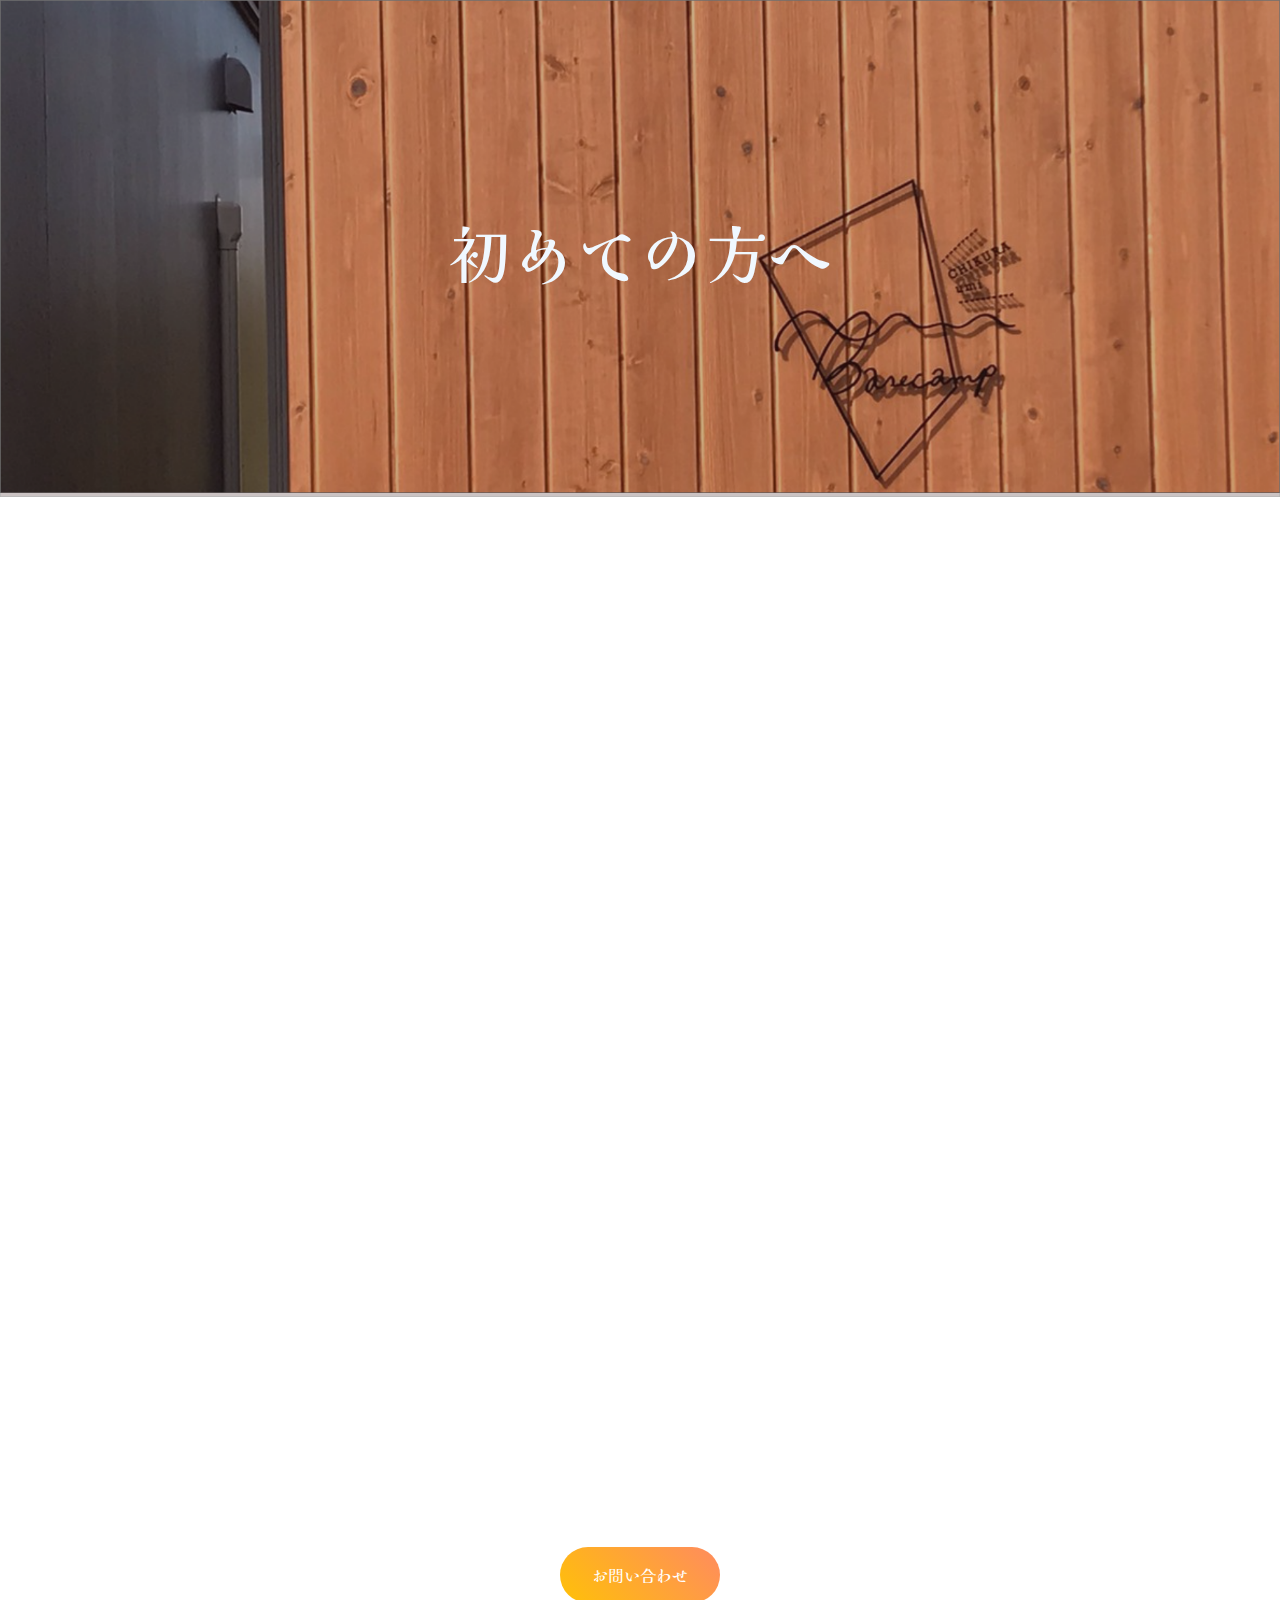
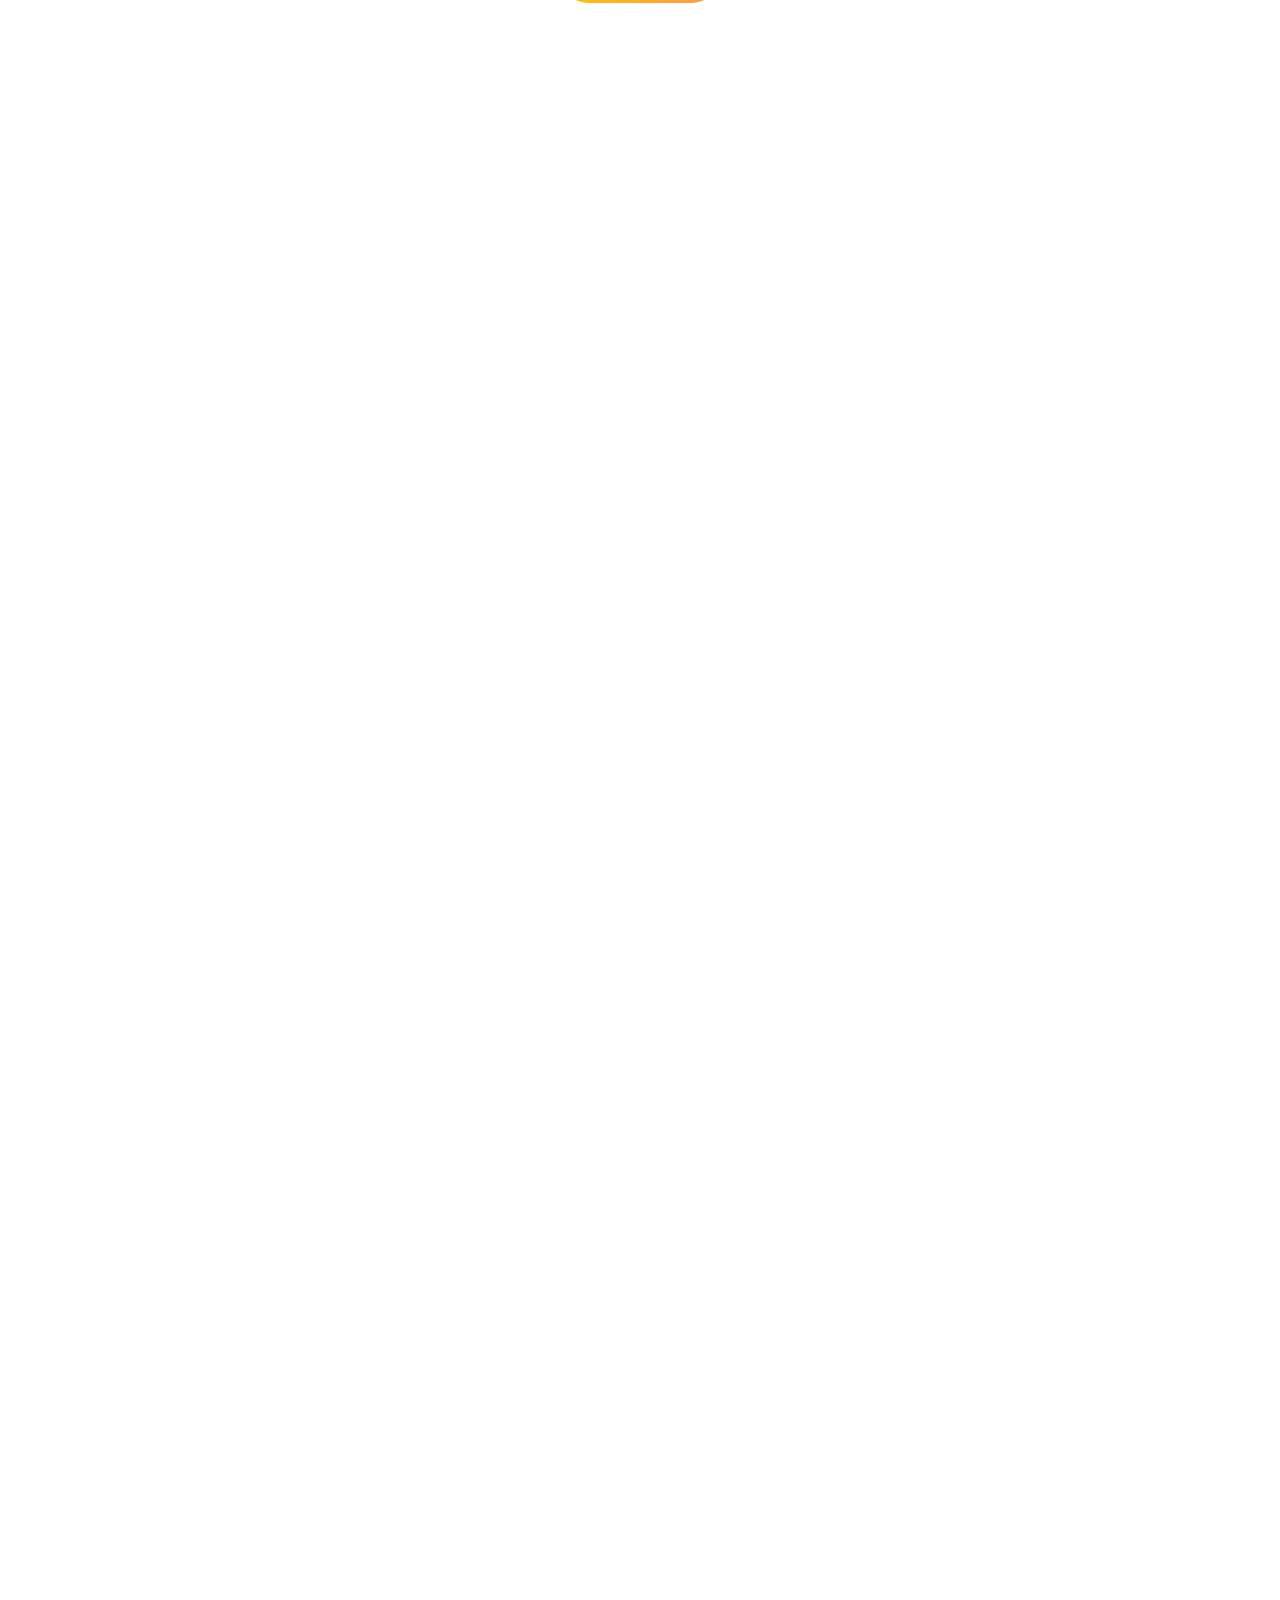
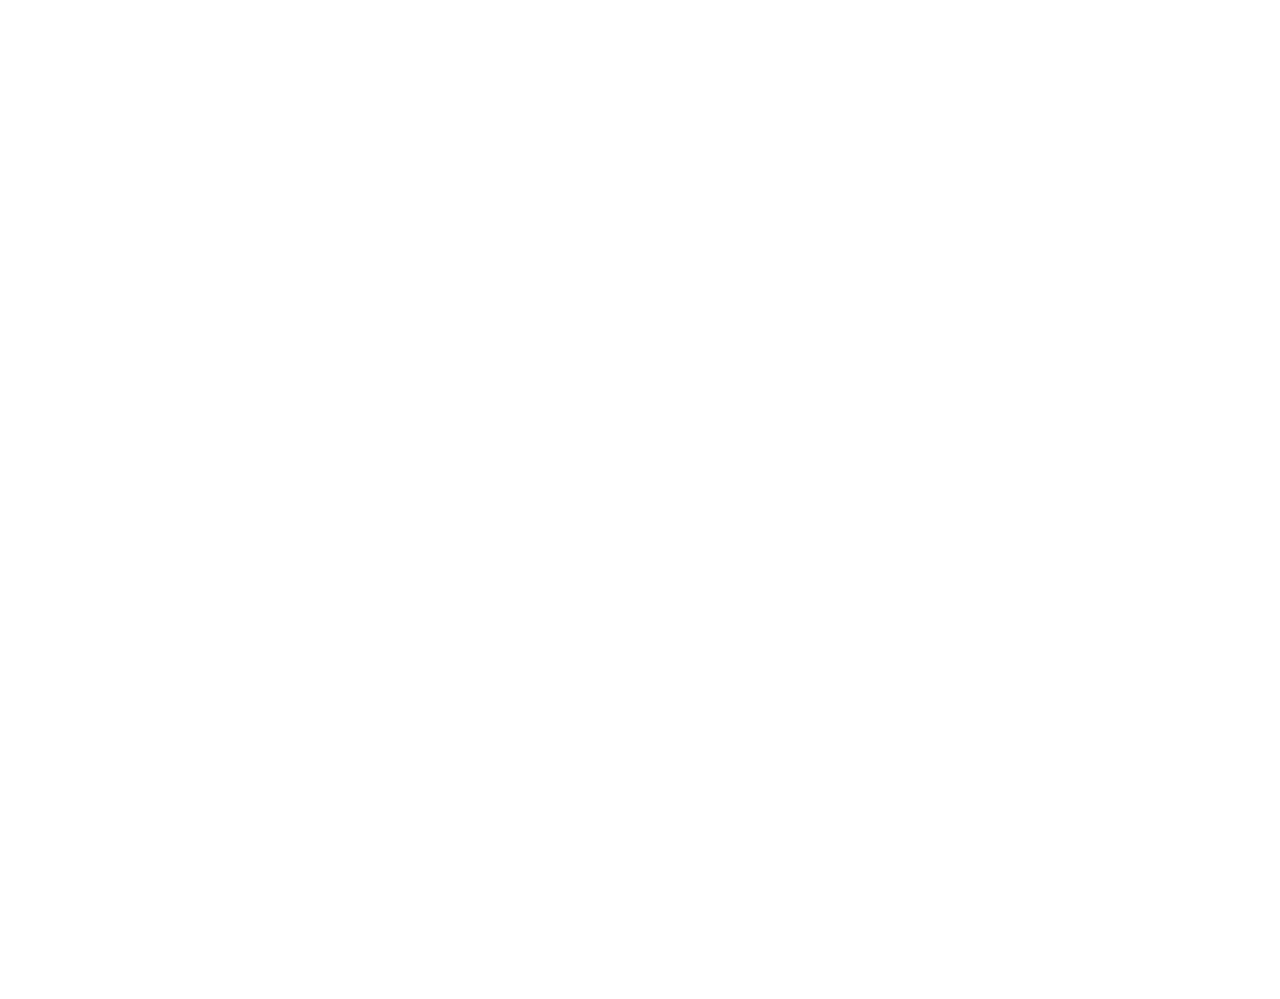
<file: beginner.html>
<!DOCTYPE html>
<html lang="ja">
  <head>
    <meta charset="UTF-8" />
    <meta http-equiv="X-UA-Compatible" content="IE=edge" />
    <meta name="viewport" content="width=device-width, initial-scale=1.0" />
    <title>Document</title>
    <link rel="stylesheet" href="./css/style.css" />
    <link
      href="https://use.fontawesome.com/releases/v5.6.1/css/all.css"
      rel="stylesheet"
    />

    <style>
      @import url("https://fonts.googleapis.com/css2?family=Kaisei+HarunoUmi:wght@500&display=swap");
    </style>
  </head>
  <body>
    <main>
      <div class="s-top">
        <div class="top01"><img src="/image/topimg-02.png" alt="" /></div>
        <h1>初めての方へ</h1>
      </div>
      <div class="b-all">
        <h2><span class="bgextend bgLRextendTrigger"><span class="bgappearTrigger">看板つ〜はんにできること</span></span></h2>
        <div class="ctext u-fade-type-up js-scroll-trigger">
          看板製作・デザイン・取付・施工など看板のことなら何でもお任せください。<br />スタッフが一丸となって、看板を製作いたします。
        </div>
        <div class="service">
          <div class="sbox">
            <div class="sblok u-fade-type-up js-scroll-trigger">
              <img src="./image/teiann.jpg" alt="ご提案" />
              <div class="stitle">ヒアリング・ご提案</div>
              <div class="text">
                看板のプロが、親切丁寧にヒアリングいたします。看板の知識がなくでも大丈夫！「こうしたい」というご希望に沿って、ぴったりの看板をご提案します。イメージにあったデザインもご提案できますので、お気軽にご相談くださいませ。
              </div>
            </div>

            <div class="sblok u-fade-type-up js-scroll-trigger">
              <img src="./image/houfu.jpg" alt="豊富な種類" />
              <div class="stitle">豊富な種類</div>
              <div class="text">
                案内板、野立看板、切り文字など…看板つ〜はんには豊富な種類がございます。取り付け場所や、イメージにぴったりの看板が見つかるはず。当HPにない看板をご希望の場合は、お気軽にお問い合わせくださいませ。
              </div>
            </div>
            <div class="sblok u-fade-type-up js-scroll-trigger">
              <img src="./image/sekou.jpg" alt="施工" />
              <div class="stitle">制作・施工</div>
              <div class="text">
                当社は制作だけでなく、施工まで一括で行なっております。お客様の「こんな看板が欲しい！」というイメージの世界観をそのままに実現できるよう、当社の制作・デザイン・施工のスタッフが一丸となって取り組んでおります。
              </div>
            </div>
          </div>
        </div>
        <h2><span class="bgextend bgLRextendTrigger"><span class="bgappearTrigger">看板製作をご依頼する方へ</span></span></h2>
        <div class="ctext u-fade-type-up js-scroll-trigger">
          看板について何も分からない！<br />
          具体的に作りたいものが決まっていない！<br />
          そんな方でもお任せください。<br />「こんなイメージの看板が欲しい」と
          ご相談いただければ、看板のプロがご提案いたします。<br />まずはお気軽にご相談ください。
        </div>
        <div class="button02">
          <a href="">お問い合わせ</a>
        </div>
        <h2><span class="bgextend bgLRextendTrigger"><span class="bgappearTrigger">よくある質問</span></span></h2>
        <div class="faqbox u-fade-type-up js-scroll-trigger">
          <a href="#title01" class="faq-item"> 料金について</a>
          <a href="#title02" class="faq-item"> 制作について</a>
          <a href="#title03" class="faq-item">取付について</a>
          <a href="#title04" class="faq-item">看板の種類について</a>
          <a href="#title05" class="faq-item">看板照明について</a>
          <a href="#title06" class="faq-item">看板に使われる材料について</a>
          <a href="#title07" class="faq-item">データ入稿について</a>
        
        <!--アコーディオンメニュー-->
        <div id="title01" class="a-title">料金について</div>
        <div class="a-menu">
          <input id="acd-check1" class="acd-check" type="checkbox" />
          <label class="acd-label" for="acd-check1"
            >看板製作から取付工事までの費用はどれくらいになりますか？</label
          >

          <div class="acd-content">
            <p>
              看板の種類・サイズ・アイテム数・取付場所の状況により大きく変わります。
              現地の写真をご支給いただければ概算お見積りが可能です。
            </p>
          </div>

          <input id="acd-check2" class="acd-check" type="checkbox" />
          <label class="acd-label" for="acd-check2">見積は無料ですか？</label>
          <div class="acd-content">
            <p>無料でお見積りいたします。ご予算に合わせたご提案も可能です。</p>
          </div>
          <input id="acd-check3" class="acd-check" type="checkbox" />
          <label class="acd-label" for="acd-check3">支払方法は？</label>
          <div class="acd-content">
            <p>
              現金または銀行振り込みとなります。<br> ▼銀行振り込み先<br><br>  
              栃木銀行　越谷支店 <br> 普通預金：１０９６８６０　<br> 
              振込先名：フィオナグランデ（カ
            </p>
          </div>

          
        </div>
        <div id="title02" class="a-title">制作について</div>
        <div class="a-menu">
          <input id="acd-check4" class="acd-check" type="checkbox" />
          <label class="acd-label" for="acd-check4"
            >看板の製作のみでも大丈夫ですか？</label
          >

          <div class="acd-content">
            <p>
              製作のみの場合も承ります。看板サイズなど詳細をお聞かせください。
            </p>
          </div>

          <input id="acd-check5" class="acd-check" type="checkbox" />
          <label class="acd-label" for="acd-check5">取付けまでの納期はどれくらいですか？</label>
          <div class="acd-content">看板の種類にもよりますがイラストレータ完全データのご支給の場合で実働7～10日間程度、
            デザインから作成の場合で実働20日間からとなります。デザイン修正が多くなれば納期は長くなります。無料でお見積りいたします。ご予算に合わせたご提案も可能です。</p>
          </div>
          <input id="acd-check6" class="acd-check" type="checkbox" />
          <label class="acd-label" for="acd-check6">看板の仕上がりまでの何日くらい必要ですか？</label>
          <div class="acd-content">
            <p>
              プレート看板の場合でイラストレータ完全データ支給いただければ実働3日後出荷可能なものもありますが、
             デザイン作成を含むもの、取付工事を含むものはお問合せ下さい。可能な限り最短で対応いたします。
            </p>
          </div>
          <input id="acd-check7" class="acd-check" type="checkbox" />
          <label class="acd-label" for="acd-check7">デザインからお願いできるのでしょうか？</label>
          <div class="acd-content">
            <p>
              対応可能です。<br>   
             その場合は手書きなどのラフイメージのご支給お願いします。
             内容によって価格が変わるため確認後デザイン作成費のお見積りをいたします。
             イラストレータ完全データ支給の場合デザインデータ作成費は不要となります。
            </p>
          </div>
          
        </div>
        <div id="title03" class="a-title">取り付けについて</div>
        <div class="a-menu">
          <input id="acd-check8" class="acd-check" type="checkbox" />
          <label class="acd-label" for="acd-check8"
            >高所にある看板も対応可能ですか？</label
          >
          <div class="acd-content">
            <p>
              対応可能です。
              高さ4m以上にある看板については、足場、高所作業車など別途必要になります。
              また公道に高所作業車を設置する場合、道路使用許可申請・誘導警備員が必要になります。
              詳しくはお気軽にお問い合わせくださいませ。
            </p>
          </div>

          <input id="acd-check9" class="acd-check" type="checkbox" />
          <label class="acd-label" for="acd-check9">取付工事可能範囲はどこまで可能ですか？</label>
          <div class="acd-content">埼玉県越谷市に本社がございます。一部地域を除き、全国対応もしておりますので
            お気軽にお問い合わせくださいませ。</p>
          </div>
          
        </div>
        <div id="title04" class="a-title">看板の種類について</div>
        <div class="a-menu">
          <input id="acd-check10" class="acd-check" type="checkbox" />
          <label class="acd-label" for="acd-check10"
            >看板について何も分からないのですが、
            良い看板・集客できる看板を提案してもらうことは可能ですか？</label
          >

          <div class="acd-content">
            <p>
              可能です。
               ますはお気軽に、看板設置場所住所・現地の写真・ご希望をお伝えください。
                経験豊富なスタッフが、お客様のご希望に沿った看板をご提案いたします。
            </p>
          </div>

          <input id="acd-check11" class="acd-check" type="checkbox" />
          <label class="acd-label" for="acd-check11">ファサード看板（欄間看板）とはなんですか？</label>
          <div class="acd-content">店舗入り口上壁面に設置する看板になりま  す。
            お店の顔的看板で、イメージを左右する一番の看板となります。
            一般的に、TV等の取材で使われる看板はこちらが多いです。</p>
          </div>
          <input id="acd-check12" class="acd-check" type="checkbox" />
          <label class="acd-label" for="acd-check12">ウィンドウサイン（ガラス面サイン）
          </label>
          <div class="acd-content">
            <p>
              ガラスにカッティングシート文字、インクジェット出力シートなどを窓ガラスに貼り窓ガラスを看板として使用します。
              壁面に看板が設置できない場所、高層階のテナントビルなどに多く使用されています。
            </p>
          </div>
          <input id="acd-check13" class="acd-check" type="checkbox" />
          <label class="acd-label" for="acd-check13">壁面看板とはなんですか？</label>
          <div class="acd-content">
            <p>
              店舗入り口上壁面以外の壁面に設置する看板です。取付け場所によって看板の呼び方が変わります。
            </p>
          </div>

          <input id="acd-check14" class="acd-check" type="checkbox" />
          <label class="acd-label" for="acd-check14">立体文字とはどんな種類がありますか。</label>
          <div class="acd-content">
            <p>
              立体文字にはカルプ、金属、アルミ複合板などの種類がございます。
              また金属製のステンレス製、亜鉛鉄板製などはLEDを組み込むことにより文字正面や背面を光らせることが可能です。
            </p>
          </div>

          <input id="acd-check15" class="acd-check" type="checkbox" />
          <label class="acd-label" for="acd-check15">自立看板（野立看板）とはなんですか？</label>
          <div class="acd-content">
            <p>
              通行中の車両や歩行者から視認性の良い看板です。
              店舗への誘導、店舗を目立たせる看板になり認知度を上げるためにも有効です。
              鉄骨支柱間に表示面を取付けた形になります。
            </p>
          </div>

          
          
        </div>

        <div id="title05" class="a-title">看板照明について</div>
        <div class="a-menu">
          <input id="acd-check16" class="acd-check" type="checkbox" />
          <label class="acd-label" for="acd-check16"
            >内照式看板とはなんですか？</label
          >

          <div class="acd-content">
            <p>
              看板内部に蛍光灯やLEDモジュールを組込み看板内部から表示面を照らす看板です。
              コンビニなどの入口上の看板などが内照式看板です。一次電源が必要になります。
            </p>
          </div>

          <input id="acd-check17" class="acd-check" type="checkbox" />
          <label class="acd-label" for="acd-check17">外照式看板とはなんですか？</label>
          <div class="acd-content">
            <p>一般的には平看板・アルミ枠付看板にアーム式の照明器具を組み合わせた看板です。
              看板から照明器具が飛び出している看板ですが、LED化によってアームが飛び出さない
              スマートな照明器具も最近人気です。ご希望に合わせてご提案しますので、お気軽にお問い合わせくださいませ。</p>
          </div>
          
        </div>

        <div id="title06" class="a-title">看板に使われる材料について</div>
        <div class="a-menu">
          <input id="acd-check18" class="acd-check" type="checkbox" />
          <label class="acd-label" for="acd-check18"
            >アルミ複合板とはなんですか？</label
          >

          <div class="acd-content">
            <p>
              発砲樹脂を薄いアルミ板でサンドイッチした構造の板材です。
              錆びたり反ったりしない為、看板の表示板や屋内・屋外の化粧材としても使用されます。
              また安価で加工もしやすいため穴あけ加工をして直接フェンスに括り付けたり身近な所では駐車場の看板など
               使用されます。看板の基本となる板材です。
            </p>
          </div>

          <input id="acd-check19" class="acd-check" type="checkbox" />
          <label class="acd-label" for="acd-check19">アクリル板とはなんですか？</label>
          <div class="acd-content">
            <p>アクリル板には乳半色・白・黒・赤などのカラーアクリル、透明アクリルがあります。乳半アクリルは光を通すため電飾看板などに使用され、カラーアクリル・透明アクリルはプレートタイプのサインやアクリルを文字の形に切り抜いたアクリル文字があります。小型のプレート看板に使用した場合アルミ複合板に比べ高級感があります。</p>
          </div>

          <input id="acd-check20" class="acd-check" type="checkbox" />
          <label class="acd-label" for="acd-check20">インクジェット出力シートとは？</label>
          <div class="acd-content">
            <p>約1300mm巾の白塩ビシートにフルカラープリントをしたシートになります。プリントのためグラデーションや写真などの表現も可能になります。またプリント可能なシートは電飾用の乳半塩ビ・透明塩ビなどがあり、看板全般に使用されています。</p>
          </div>
          
        </div>

        <div id="title07" class="a-title">データ入稿について</div>
        <div class="a-menu">
          <input id="acd-check21" class="acd-check" type="checkbox" />
          <label class="acd-label" for="acd-check21"
            >色の指定がある場合はどうしたらいいですか？</label
          >

          <div class="acd-content">
            <p>
              企業のコーポレートカラーなど指定色がある場合は、DICなどの色見本の番号をご指定頂ければ対応いたしますのでご相談ください。（別途色合わせ手数料が掛かります。）また、金・銀・蛍光色にしたい場合、印刷では金銀や蛍光色は表現できませんので、マーキングフィルムでの製作、または近似色でのプリントになります。
            </p>
          </div>

          <input id="acd-check22" class="acd-check" type="checkbox" />
          <label class="acd-label" for="acd-check22">Word、Excel、PowerPointのデータで入稿できますか？</label>
          <div class="acd-content">
            <p>Word、Excel、PowerPointデータでのご入稿には対応しておりませんので、イラストレーターデータに再加工する必要が生じます。そのためデータ作成費が別途発生致します。</p>
          </div>

          <input id="acd-check23" class="acd-check" type="checkbox" />
          <label class="acd-label" for="acd-check23">実寸サイズで作らなければだめですか？</label>
          <div class="acd-content">
            <p>サイズが大きすぎてイラストレーターの作業スペースが足りない場合は、1/10のサイズに縮小して作成してください。その際、画像を使用している場合は拡大した時に画像が荒れないように解像度に気をつけてください。（画像を看板の実寸サイズにした時に100～150dpiあるように作成して下さい。）</p>
          </div>

          <input id="acd-check24" class="acd-check" type="checkbox" />
          <label class="acd-label" for="acd-check24">画像を含むデータはどうやって入稿したら良いですか？</label>
          <div class="acd-content">
            <p>画像をイラストレーターに配置して埋め込むか、配置（リンク）したままでイラストレーターのデータと一緒に画像データもお送り下さい。</p>
          </div>

          <input id="acd-check25" class="acd-check" type="checkbox" />
          <label class="acd-label" for="acd-check25">データ入稿の方法について詳しく教えてください。</label>
          <div class="acd-content">
            <p>初めてのデータ入稿でよく分からない、という方はお気軽にお問い合わせくださいませ。
              経験豊富なスタッフがわかりやすく説明いたします。
              また、入稿データは一度目を通してからの出力をしておりますので、弊社から確認の連絡が行く場合がございます。
              （画像のチェックや、文字校正などは含まれておりませんので予めご了承くださいませ。</p>
          </div>
          
        </div>
        <div class="b-last">
        <div class="illust"><img src="/image/pika.png" alt="" /></div>
        <div class="ctext">その他、ご不明点などございましたらお気軽にお問い合わせくださいませ。</div>
        <div class="button02">
          <a href="">contact</a>
        </div>
      </div>
        </div>
     </div>

    </main>
    <script src="https://code.jquery.com/jquery-3.6.0.min.js" integrity="sha256-/xUj+3OJU5yExlq6GSYGSHk7tPXikynS7ogEvDej/m4=" crossorigin="anonymous"></script>
    <script src="/js/anime.js"></script>
  </body>
</html>
</file>
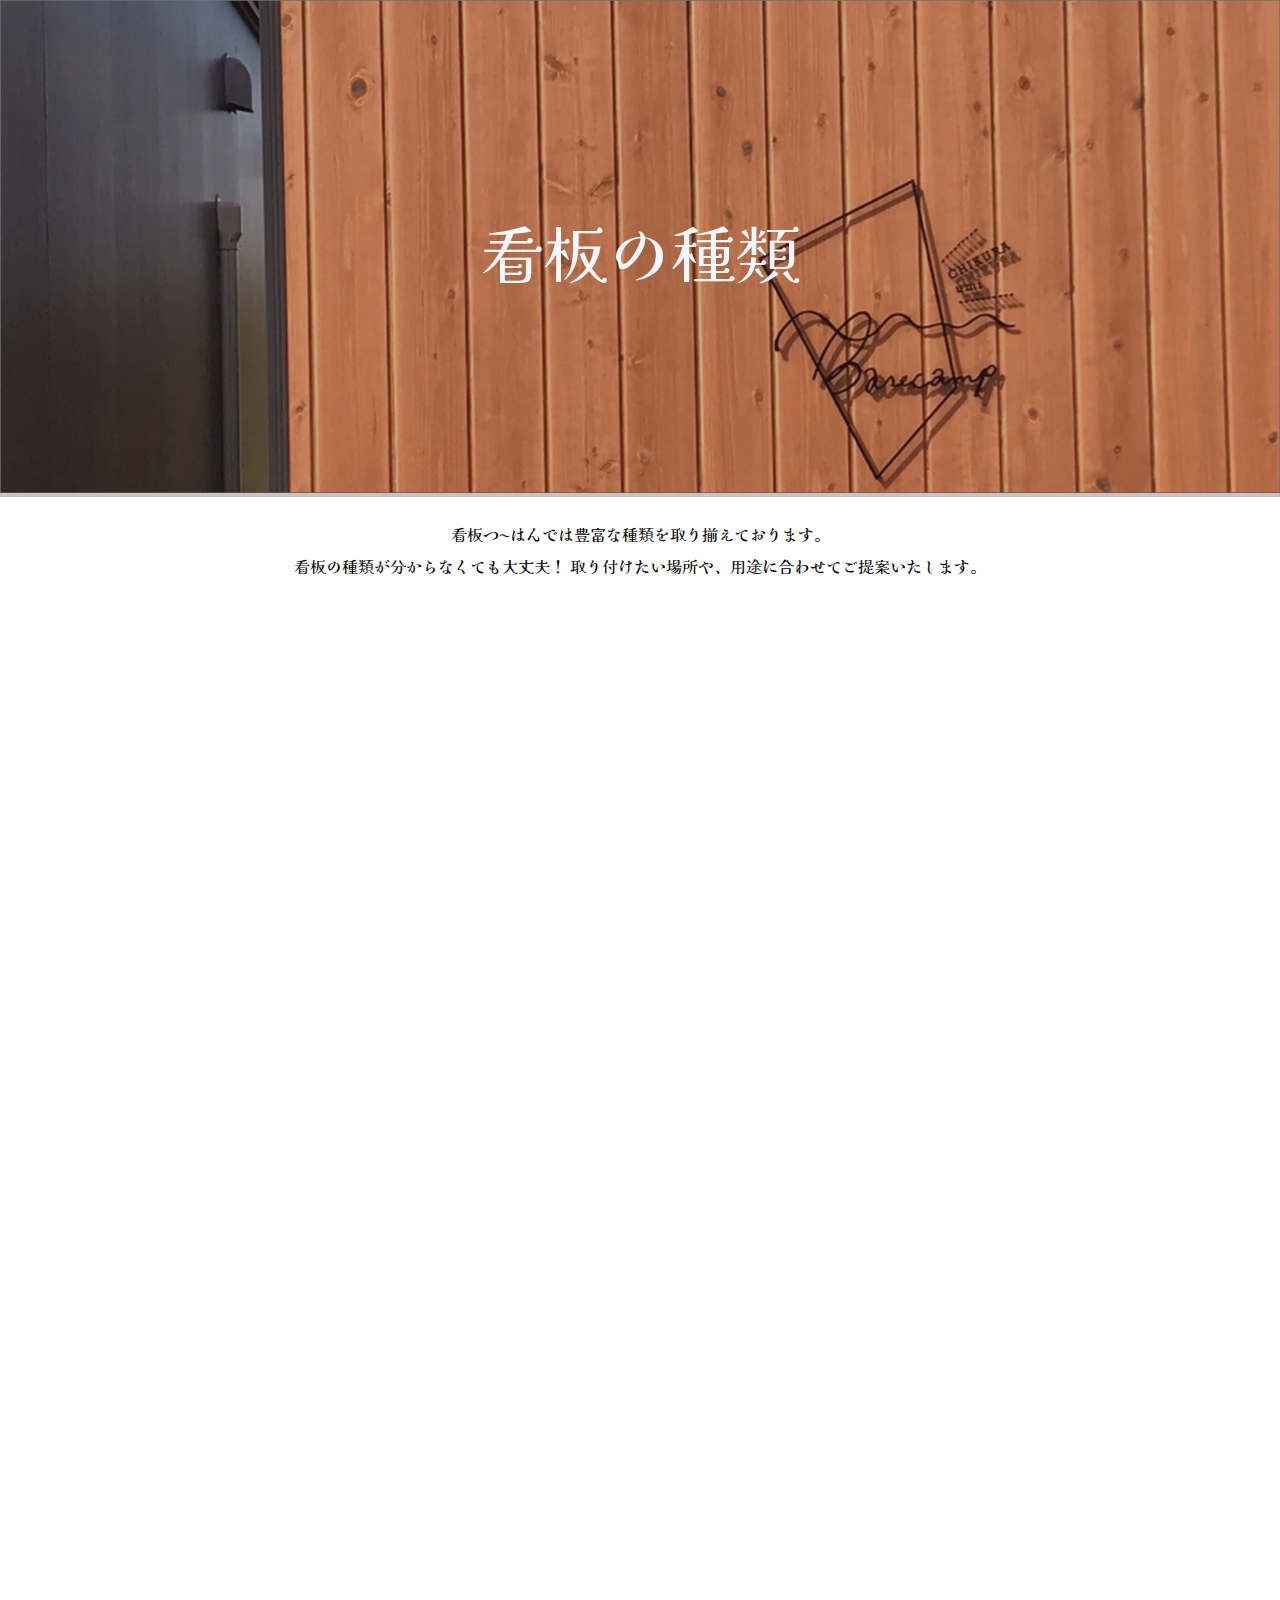
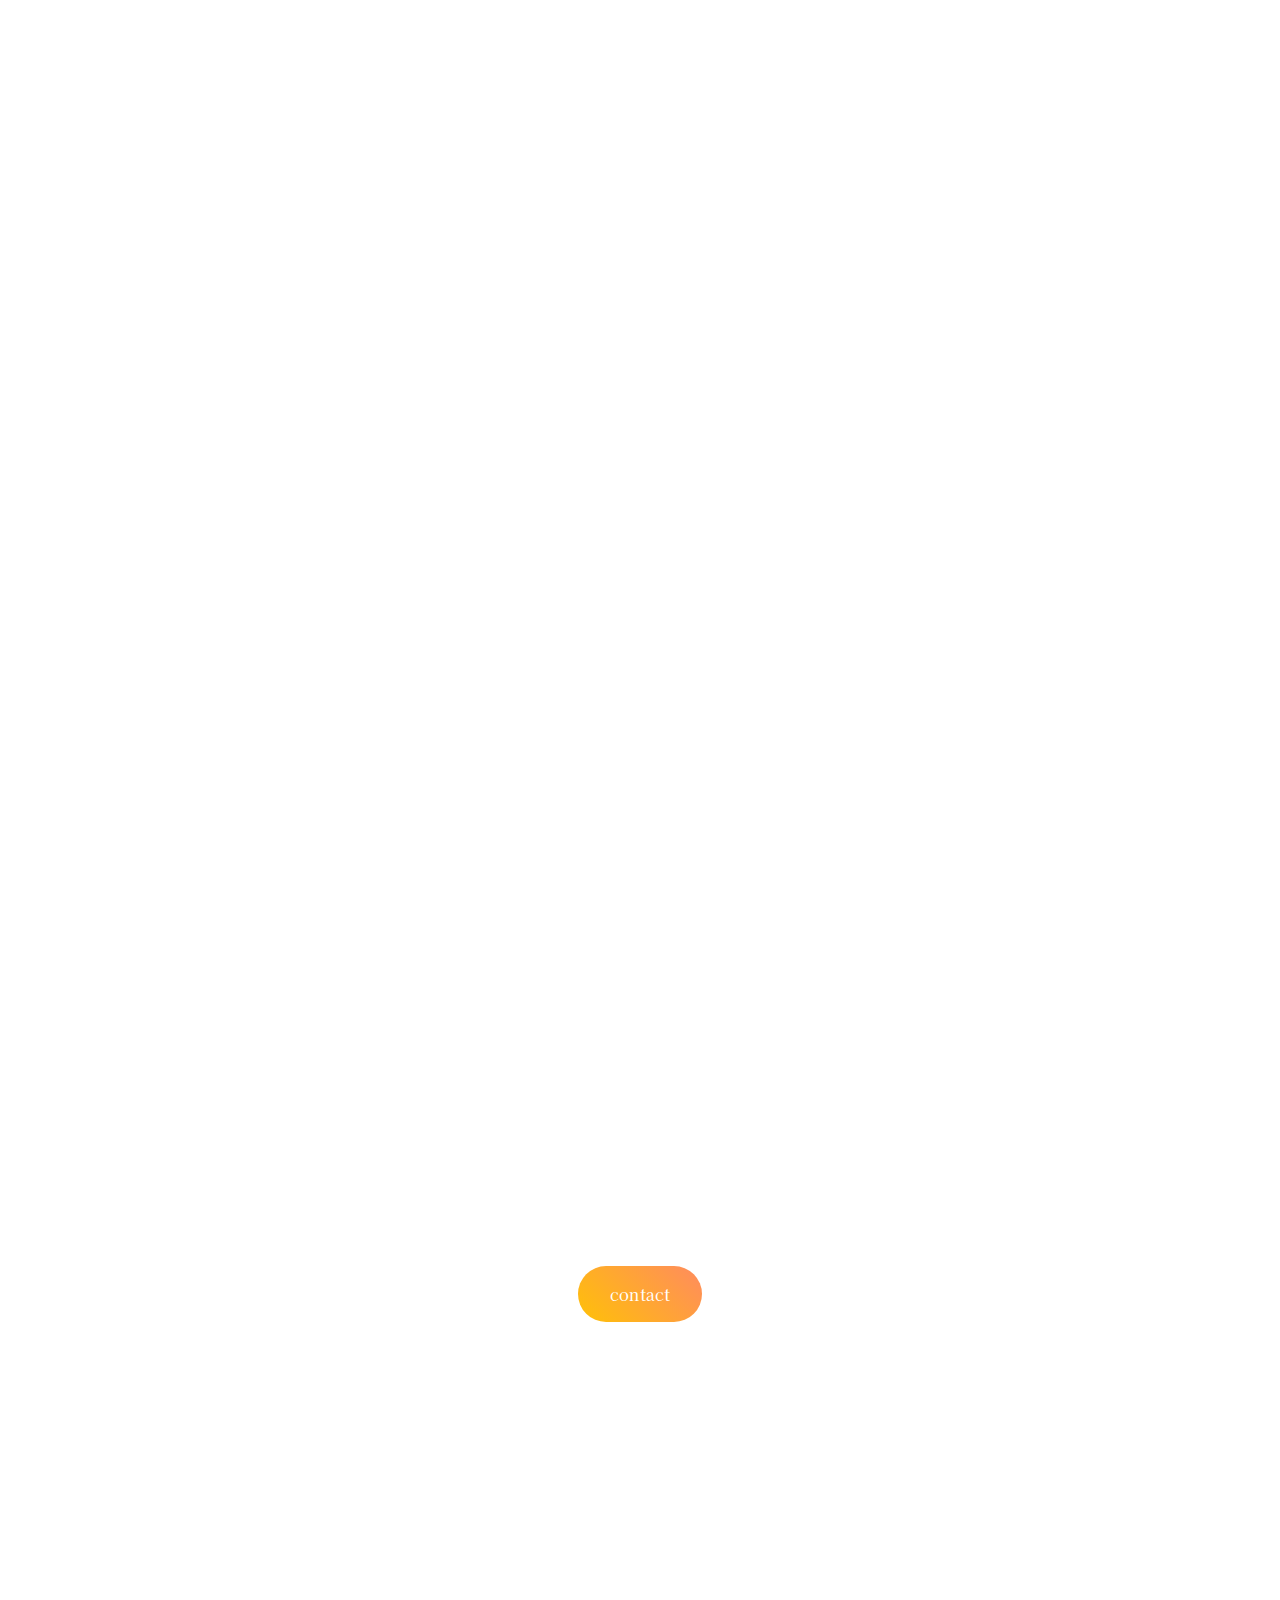
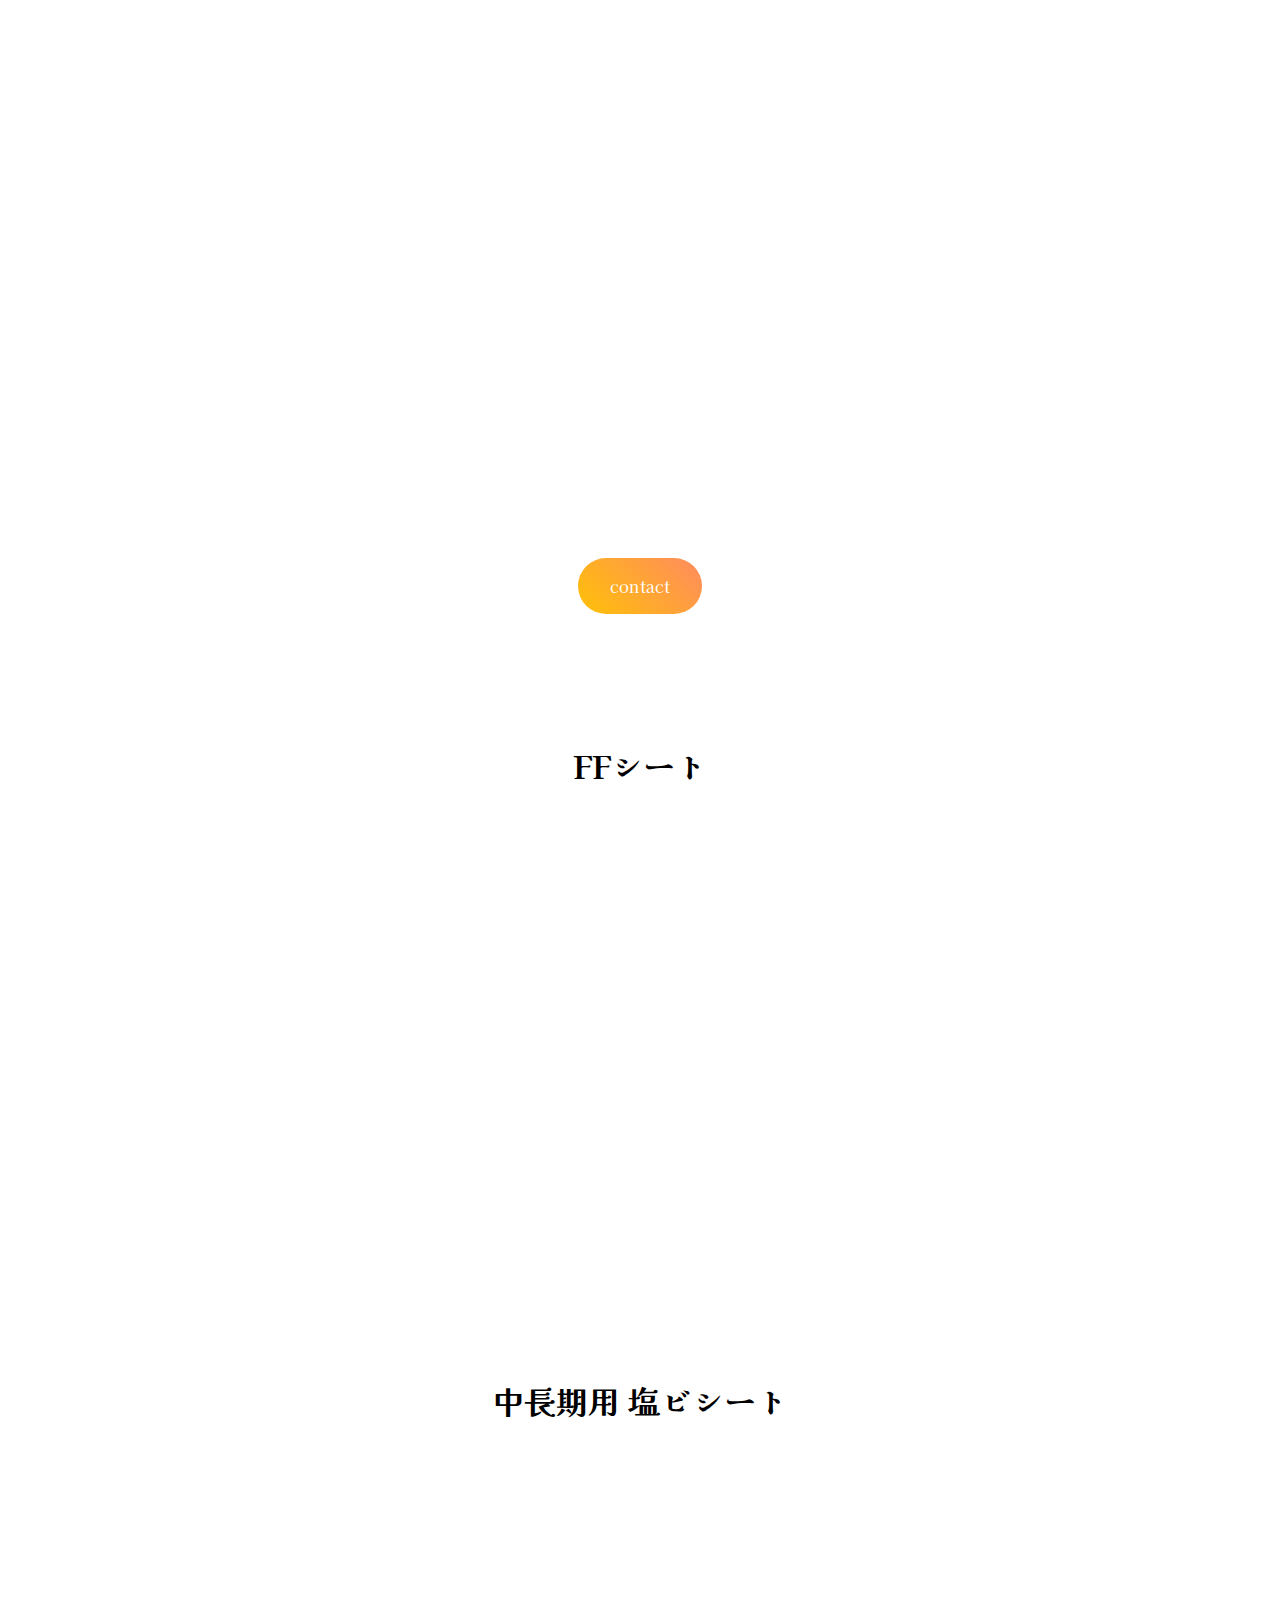
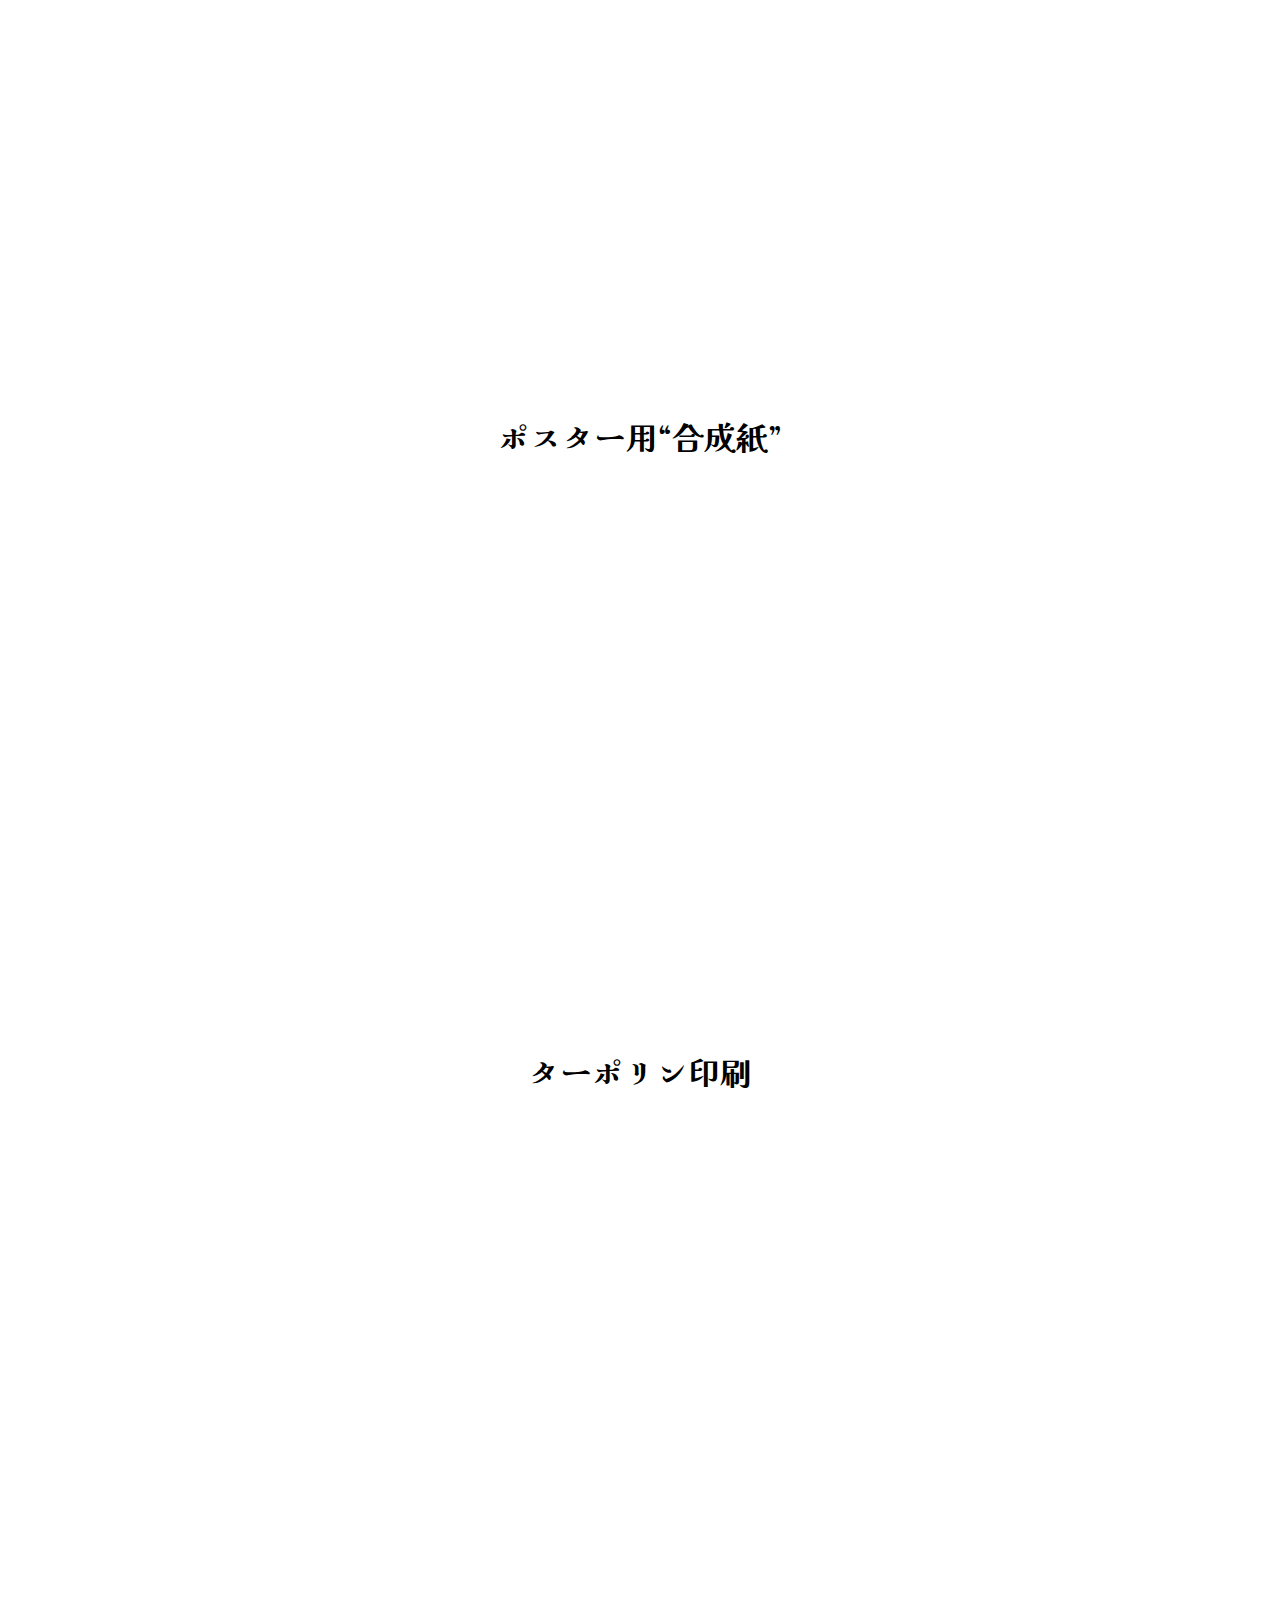
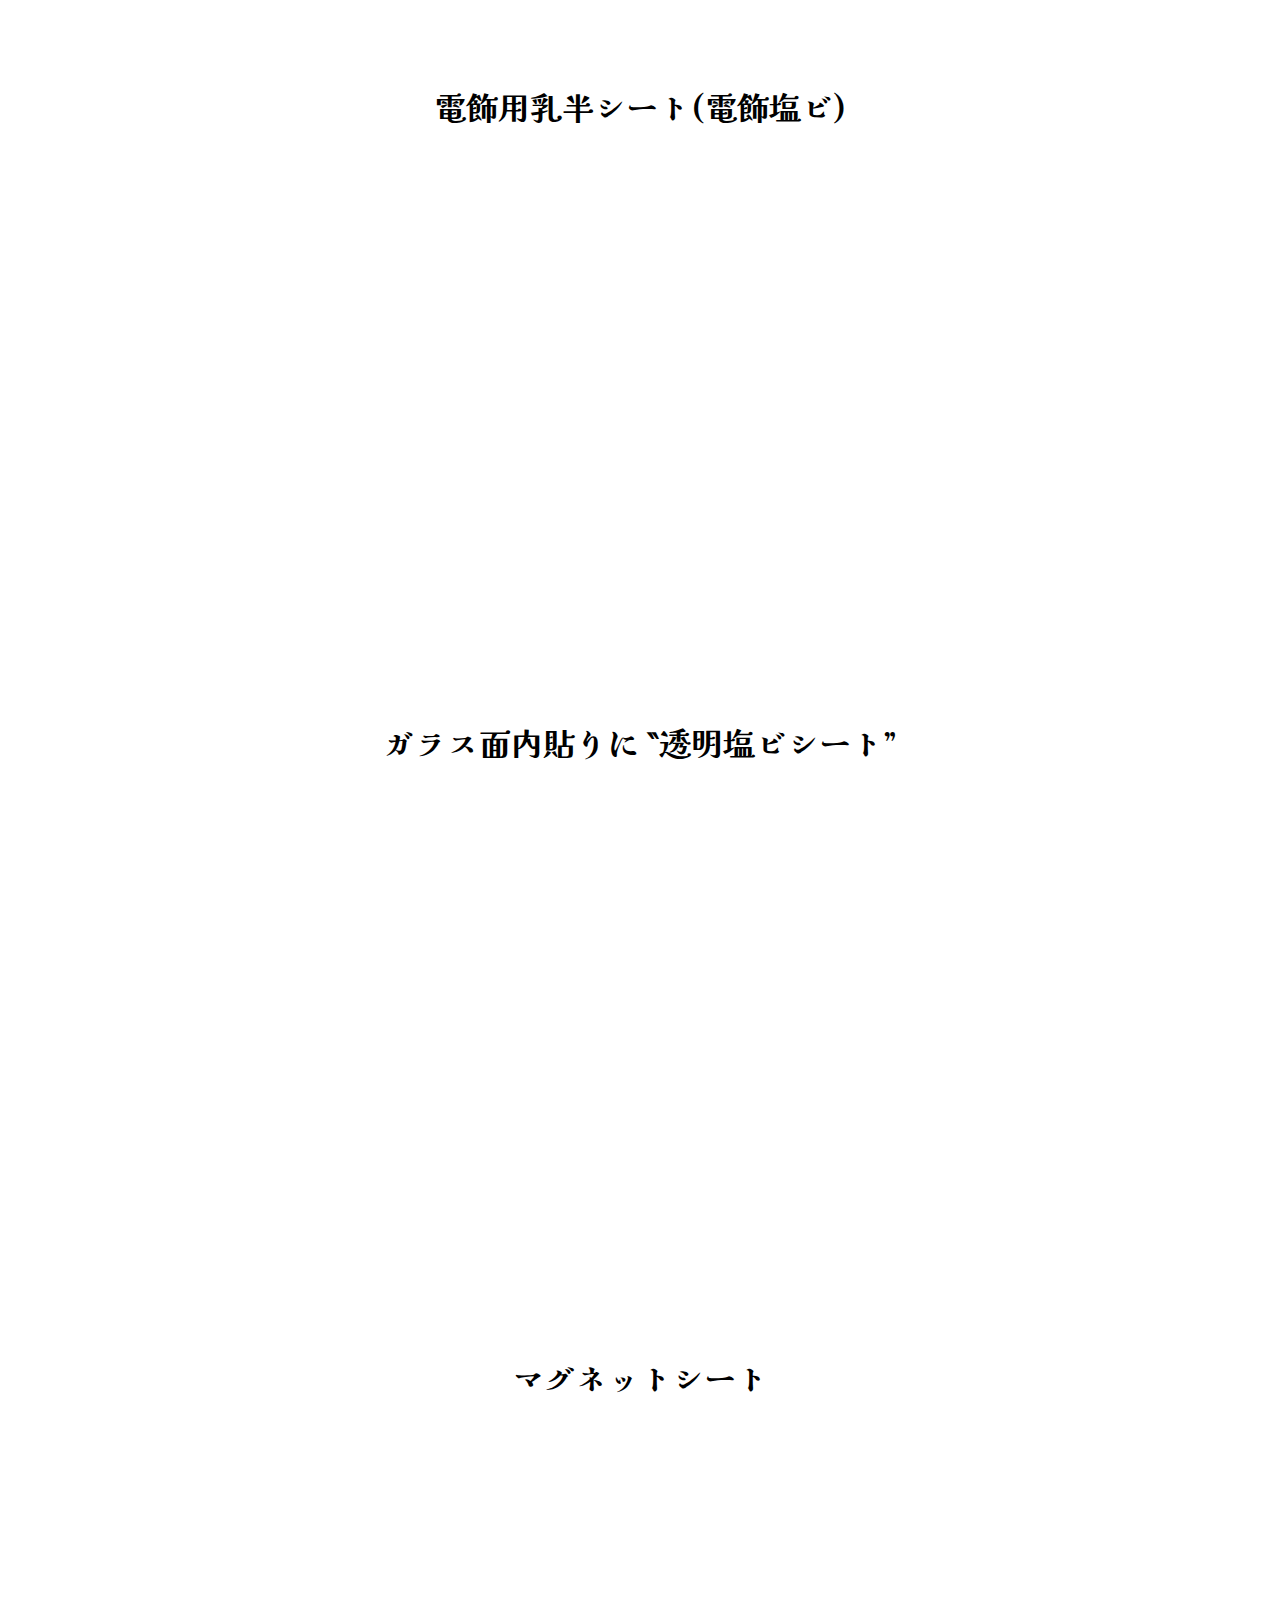
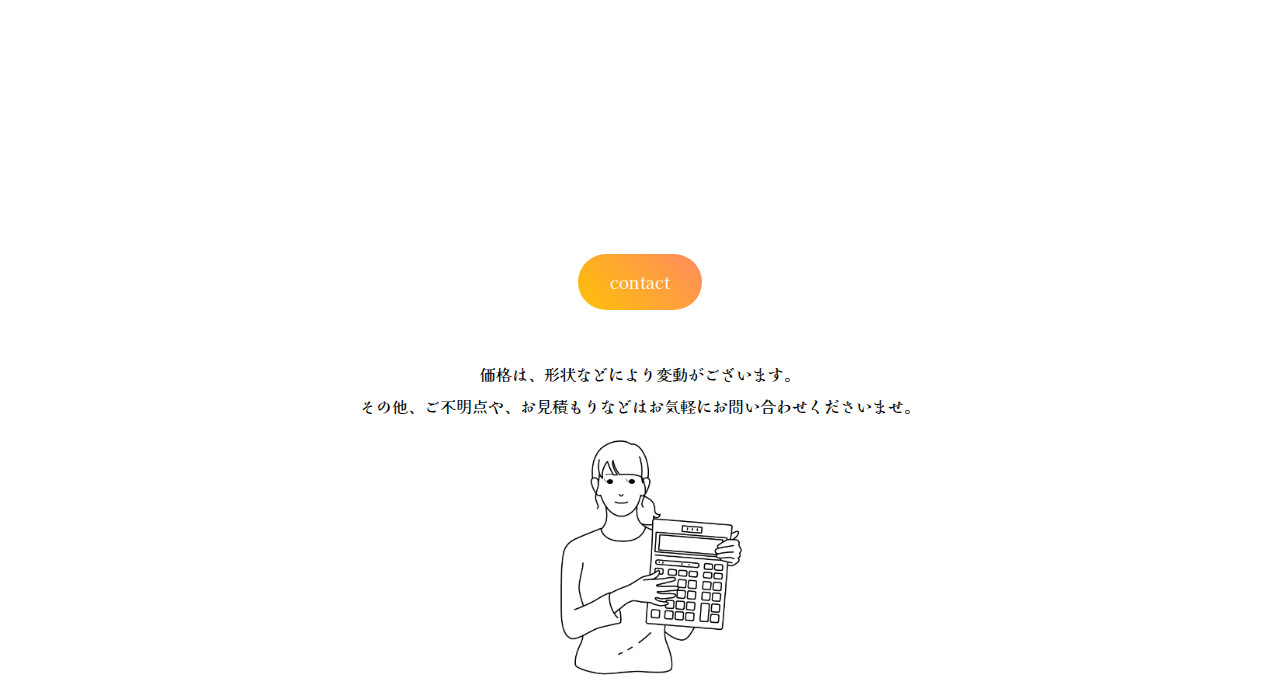
<file: sign.html>
<!DOCTYPE html>
<html lang="ja">
  <head>
    <meta charset="UTF-8" />
    <meta http-equiv="X-UA-Compatible" content="IE=edge" />
    <meta name="viewport" content="width=device-width, initial-scale=1.0" />
    <title>Document</title>
    <link rel="stylesheet" href="./css/style.css" />
    <link
      href="https://use.fontawesome.com/releases/v5.6.1/css/all.css"
      rel="stylesheet"
    />
    <style>
      @import url("https://fonts.googleapis.com/css2?family=Kaisei+HarunoUmi:wght@500&display=swap");
    </style>
  </head>
  <body>
    <main>
      <div class="s-top">
        <div class="top01"><img src="/image/topimg-02.png" alt="" /></div>
        <h1>看板の種類</h1>
      </div>
      <div class="sign">
        <div class="ctext u-fade-type-up js-scroll-trigger">
          看板つ〜はんでは豊富な種類を取り揃えております。<br />
          看板の種類が分からなくても大丈夫！
          取り付けたい場所や、用途に合わせてご提案いたします。
        </div>
        <h2><span class="bgextend bgLRextendTrigger"><span class="bgappearTrigger">取扱い看板一覧</span></span></h2>
        <div class="sbox">
          <div class="sblok u-fade-type-up js-scroll-trigger">
            <img src="./image/pureto.png" alt="プレート看板" />
            <div class="stitle">プレート看板</div>
            <div class="text">
              アルミ複合板やアクリル板、塩ビ板、ステンレス板などの板（プレート）
              マーキングフィルムやインクジェットシートなどを貼った、看板枠を使用しない板だけの看板。
            </div>
            <div class="button03">
              <a href="">詳しくはこちら</a>
            </div>
          </div>

          <div class="sblok u-fade-type-up js-scroll-trigger">
            <img src="/image/stand.png" alt="スタンド看板" />
            <div class="stitle">立て看板</div>
            <div class="text">
              A型スタンド看板、電飾看板など、豊富な種類からお選びできます。気軽に置くことができ、店内・店外問わず、お客様へのアピールができます。
            </div>
            <div class="button03">
              <a href="">詳しくはこちら</a>
            </div>
          </div>
          <div class="sblok u-fade-type-up js-scroll-trigger">
            <img src="/image/taremaku.png" alt="店舗幕・垂れ幕" />
            <div class="stitle">店舗幕・垂幕</div>
            <div class="text">
              遠くからでも認識できる懸垂幕や、店頭に飾ることのできる垂れ幕タペストリーなど。登りや、フラッグの素材としてお使いできます。
            </div>
            <div class="button03">
              <a href="">詳しくはこちら</a>
            </div>
          </div>
          <div class="sblok u-fade-type-up js-scroll-trigger">
            <img src="/image/film.png" alt="窓フィルム" />
            <div class="stitle">窓フィルム</div>
            <div class="text">
              曇り止めフィルム、防犯フィルム、遮熱フィルムなど、既存の窓ガラスに取り付けが可能です。ご要望に沿ったご提案をいたします。
            </div>
            <div class="button03">
              <a href="">詳しくはこちら</a>
            </div>
          </div>
          <div class="sblok u-fade-type-up js-scroll-trigger">
            <img src="/image/closs.png" alt="クロス" />
            <div class="stitle">クロス</div>
            <div class="text">
              サンプルをご覧になりながら、イメージに合うクロスをお選びいただけます。オリジナル壁紙、クロスの制作も可能です。サイズや、種類などもお気軽にご相談ください。
            </div>
            <div class="button03">
              <a href="">詳しくはこちら</a>
            </div>
          </div>
          <div class="sblok u-fade-type-up js-scroll-trigger">
            <img src="/image/tenpo.png" alt="壁面看板" />
            <div class="stitle">壁面看板</div>
            <div class="text">
              入口の上の一番目立つところに、屋号などをいれる、代表的な看板です。取り付け位置や、デザインなどもご希望を伺い、作り上げていきます。
            </div>
            <div class="button03">
              <a href="">詳しくはこちら</a>
            </div>
          </div>
          <div class="sblok u-fade-type-up js-scroll-trigger">
            <img src="/image/sode.png" alt="袖看板" />
            <div class="stitle">袖看板</div>
            <div class="text">
              袖看板・突き出し看板は、自動車や歩行者に効果的です。お店の正面まで行かなくても移動している間に、店名を知らせることができ、集客UPに繋がります。
            </div>
            <div class="button03">
              <a href="">詳しくはこちら</a>
            </div>
          </div>
          <div class="sblok u-fade-type-up js-scroll-trigger">
            <img src="/image/nodate.png" alt="野立看板" />
            <div class="stitle">野立看板</div>
            <div class="text">
              歩行者・ドライバーの視認効果抜群！
              集客したい店舗から離れた場所に、お客様を誘導するために立てる自立型の看板。広範囲のお客様を店舗に誘導することが可能です。
            </div>
            <div class="button03">
              <a href="">詳しくはこちら</a>
            </div>
          </div>
          <div class="sblok u-fade-type-up js-scroll-trigger">
            <img src="/image/porl.png" alt="ポール看板" />
            <div class="stitle">ポール看板</div>
            <div class="text">
              ポール看板とは、場所をとらず高く
              掲げられるのが長所です。面板はアクリル板とFFシートの物があります。歩行者や車からの視認性が高く集客にも効果的な看板です。
            </div>
            <div class="button03">
              <a href="">詳しくはこちら</a>
            </div>
          </div>
          <div class="sblok u-fade-type-up js-scroll-trigger">
            <img src="/image/kirimoji.png" alt="文字サイン" />
            <div class="stitle">文字サイン</div>
            <div class="text">
              LEDチャンネル文字や、カルプ切り文字などイメージに合わせたご提案が可能です。お店やオフィスの雰囲気を壊さず、シンプルながらも存在感があるのが特徴です。
            </div>
            <div class="button03">
              <a href="">詳しくはこちら</a>
            </div>
          </div>
          <div class="sblok u-fade-type-up js-scroll-trigger">
            <img src="/image/window.png" alt="ウインドウサイン" />
            <div class="stitle">ウインドウサイン</div>
            <div class="text">
              窓や自動ドアなどガラス面も看板・広告ツールとして有効に活用できます。半透明のものや、装飾性のあるもの、目隠し効果のあるものなど、ご希望に合わせてお作りします。
            </div>
            <div class="button03">
              <a href="">詳しくはこちら</a>
            </div>
          </div>
        </div>
        <div class="ctext u-fade-type-up js-scroll-trigger">
          その他ご希望の看板がございましたら<br />お気軽にお問い合わせくださいませ。
        </div>
        <div class="button02">
          <a href="">contact</a>
        </div>
        <h2><span class="bgextend bgLRextendTrigger"><span class="bgappearTrigger">看板印刷</span></span></h2>
        <div class="ctext u-fade-type-up js-scroll-trigger">
          既存看板の張り替えや、垂幕など、インクジェット出力のみも行っております。<br />
          用途に合わせたシートのご提案もできますのでお気軽にお問い合わせくださいませ。
        </div>
        <div class="ink u-fade-type-up js-scroll-trigger">
          <img src="/image/ff.png" alt="FFシート" />
          <img src="/image/enbi.png" alt="FFシート" />
          <img src="/image/gousei.png" alt="FFシート" />
          <img src="/image/taporin.png" alt="FFシート" />
          <img src="/image/nyuhan.png" alt="FFシート" />
          <img src="/image/toumei.png" alt="FFシート" />
          <img src="/image/magnet.png" alt="FFシート" />
          <div class="spase"></div>
          <img src="/image/jyosei.png" alt="FFシート" />
        </div>
        <div class="button02">
          <a href="">contact</a>
        </div>
        <h3>FFシート</h3>
        <div class="seat-box u-fade-type-up js-scroll-trigger">
          <img src="/image/ff-s.png" alt="FFシート" />
          <div class="s-box">
            <div class="seat-title">高所や屋外大型看板に簡単取付</div>
            <div class="seat-text">
              アクリル板必要なしで取付。超簡単！
              柔軟・軽量。地震でも、安全性が高い！
              画面は汚れ知らず美しさ長期間保ちます。 用途
              内照式看板・大型看板・袖看板など 耐久性 屋外使用で３～５年防炎
              出力
              機械の特性上、指定サイズから0.3%ほど誤差が生じる場合があります。
              カラー CMYKフルカラー対応可能　写真なども鮮やかな色合い
              高品質インク
              溶剤インクは、染料を水でなく有機溶剤で溶かしているため耐候性
              ・耐水性・耐光性に優れています。 最大印字シート厚み・重さ　　
              2450ｍｍ　0.45mm　510g/㎡
            </div>
          </div>
        </div>
        <h3>中長期用 塩ビシート</h3>
        <div class="seat-box u-fade-type-up js-scroll-trigger">
          <img src="/image/enbi-s.png" alt="塩ビシート" />
          <div class="s-box">
            <div class="seat-title">安全で汚れない取付簡単</div>
            <div class="seat-text">
              柔軟・軽量。地震でも安全性が高い！
              曲がった形状の所でも綺麗に貼れます。 用途
              屋外の大型小型看板・不動産看板・駐車場看板など 耐久性
              屋外使用で３～５年 出力
              機械の特性上、指定サイズから0.3%ほど誤差が生じる場合があります。
              カラー CMYKフルカラー対応可能　写真なども鮮やかな色合い
              高品質インク
              溶剤インクは、染料を水でなく有機溶剤で溶かしているため耐候性・耐水性・
              耐光性に優れています。 最大印字シート　　 1300ｍｍ　0.1mm
            </div>
          </div>
        </div>
        <h3>ポスター用“合成紙”</h3>
        <div class="seat-box u-fade-type-up js-scroll-trigger">
          <img src="/image/gousei-s.png" alt="合成紙" />
          <div class="s-box">
            <div class="seat-title">光沢感なく屋内で見やすい</div>
            <div class="seat-text">
              用途 屋内・お店のPOP、イベント・展示会・結婚式など 耐久性
              屋内使用で１～２年 出力
              機械の特性上、指定サイズから0.3%ほど誤差が生じる場合があります。
              カラー CMYKフルカラー対応可能　写真なども鮮やかな色合い
              高品質インク
              溶剤インクは、染料を水でなく有機溶剤で溶かしているため耐候性・
              耐水性・耐光性に優れています。 最大印字シート　　
              1000ｍｍ　0.14mm　160ｇ/㎡
            </div>
          </div>
        </div>
        <h3>ターポリン印刷</h3>
        <div class="seat-box u-fade-type-up js-scroll-trigger">
          <img src="/image/taporin-s.png" alt="ターポリン" />
          <div class="s-box">
            <div class="seat-title">軽量安価で耐久性抜群</div>
            <div class="seat-text">
              テント生地でポリエステル繊維に塩化ビニールをコーディングした防水布
              用途
              横断幕・懸垂幕・タペストリー・バナー・展示会・工事用シートなど
              耐久性 屋内外使用で３～５年防炎 出力
              機械の特性上、指定サイズから0.3%ほど誤差が生じる場合があります。
              カラー CMYKフルカラー対応可能　写真なども鮮やかな色合い
              高品質インク
              溶剤インクは、染料を水でなく有機溶剤で溶かしているため耐候性・
              耐水性・耐光性に優れています。 最大印字シート厚み・重さ　　
              2450ｍｍ　0.45mm　510g/㎡
            </div>
          </div>
        </div>
        <h3>電飾用乳半シート(電飾塩ビ)</h3>
        <div class="seat-box u-fade-type-up js-scroll-trigger">
          <img src="/image/nyuhan-s.png" alt="電飾用乳半シート(電飾塩ビ)" />
          <div class="s-box">
            <div class="seat-title">光の透過性がよく夜間は綺麗に</div>
            <div class="seat-text">
              用途 内照式看板、袖看板、ウィンドウディスプレイなど 耐久性
              屋外使用で３～５年 出力
              機械の特性上、指定サイズから0.3%ほど誤差が生じる場合があります。
              カラー CMYKフルカラー対応可能　写真なども鮮やかな色合い
              高品質インク
              溶剤インクは、染料を水でなく有機溶剤で溶かしているため耐候性・
              耐水性・耐光性に優れています。 最大印字シート厚み・重さ　　
              1300ｍｍ　0.1mm　140g/㎡
            </div>
          </div>
        </div>
        <h3>ガラス面内貼りに ‶透明塩ビシート”</h3>
        <div class="seat-box u-fade-type-up js-scroll-trigger">
          <img src="/image/toumei-s.png" alt="透明塩ビシート" />
          <div class="s-box">
            <div class="seat-title">光の透過性がよく夜間は綺麗に</div>
            <div class="seat-text">
              用途 ガラス面の内貼り用。高いビルの窓など 耐久性
              屋外使用で３～５年 出力
              機械の特性上、指定サイズから0.3%ほど誤差が生じる場合があります。
              カラー CMYKフルカラー対応可能　写真なども鮮やかな色合い
              高品質インク
              溶剤インクは、染料を水でなく有機溶剤で溶かしているため
              耐候性・耐水性・耐光性に優れています。
              最大印字シート厚み・重さ　　 1300ｍｍ　0.1mm
            </div>
          </div>
        </div>
        <h3>マグネットシート</h3>
        <div class="seat-box u-fade-type-up js-scroll-trigger">
          <img src="/image/magu-s.png" alt="マグネットシート" />
          <div class="s-box">
            <div class="seat-title">光の透過性がよく夜間は綺麗に</div>
            <div class="seat-text">
              車やドアなどの鉄製面にペタっと簡単取り外し シート
              マグネットシートの上に塩ビシートを貼り付けています。 耐久性
              屋内外使用で３～５年 出力
              機械の特性上、指定サイズから0.3%ほど誤差が生じる場合があります。
              カラー CMYKフルカラー対応可能　写真なども鮮やかな色合い
              高品質インク
              溶剤インクは、染料を水でなく有機溶剤で溶かしているため耐候性・
              耐水性・耐光性に優れています。 最大印字シート厚み　　
              1000ｍｍ　0.8mm
            </div>
          </div>
        </div>
        <div class="button02">
          <a href="">contact</a>
        </div>
        <div class="safter">
          <div class="ctext">
            価格は、形状などにより変動がございます。<br />
            その他、ご不明点や、お見積もりなどはお気軽にお問い合わせくださいませ。
          </div>
          <img src="/image/pricegirl.png" alt="お見積もり" />
        </div>
      </div>
    </main>
    <script src="https://code.jquery.com/jquery-3.6.0.min.js" integrity="sha256-/xUj+3OJU5yExlq6GSYGSHk7tPXikynS7ogEvDej/m4=" crossorigin="anonymous"></script>
    <script src="/js/anime.js"></script>
  </body>
</html>
</file>
<file: css/style.css>
@charset "UTF-8";
* {
  padding: 0;
  margin: 0;
}

a {
  text-decoration: none;
}

ul {
  list-style: none;
}

img {
  max-width: 100%;
}

h2 {
  text-align: center;
  color: sienna;
  font-size: 2.2rem;
  margin-top: 3.5rem;
  margin-bottom: 2rem;
}

@media screen and (min-width: 440px) {
  h2 {
    font-size: 2rem;
  }
}

.text {
  color: black;
  font-size: 0.9rem;
  margin: 0.5rem;
}

button {
  background-color: coral;
  border: solid coral;
  height: 3rem;
}

body {
  font-family: "Kaisei HarunoUmi", serif;
}

@media screen and (min-width: 440px) {
  .text {
    color: black;
    font-size: 1rem;
    text-align: center;
    margin: 0.5rem;
  }
}

h1 {
  text-align: center;
  font-size: 2rem;
  position: absolute;
  color: aliceblue;
  font-weight: 200;
  top: 50%;
  left: 50%;
  -webkit-transform: translateY(-50%) translateX(-50%);
          transform: translateY(-50%) translateX(-50%);
  transform: translateY(-50%) translateX(-50%);
}

@media screen and (min-width: 440px) {
  h1 {
    font-size: 4rem;
  }
}

.s-top {
  position: relative;
  padding: 0px;
  margin: 0px;
}

.s-top img {
  width: 100vw;
}

.sign {
  margin-right: 2rem;
  margin-left: 2rem;
}

.front {
  margin-left: 2rem;
  margin-right: 2rem;
}

footer {
  background-color: #DEDDD9;
  color: white;
  z-index: 90;
  position: relative;
  text-align: center;
}

.info {
  font-size: 0.8rem;
}

.pro {
  font-size: 0.8rem;
  margin: 1rem;
  text-align: center;
}

.fbar {
  padding-top: 2rem;
  text-align: center;
  -webkit-box-sizing: border-box;
          box-sizing: border-box;
}

.fbar .item {
  text-decoration: none;
  color: aliceblue;
  -webkit-box-pack: justify;
      -ms-flex-pack: justify;
          justify-content: space-between;
  margin-left: 3rem;
  margin-right: 3rem;
}

.copy {
  font-size: 0.5rem;
  text-align: center;
  margin-top: 1.5rem;
}

.fp {
  margin: 1.5rem;
  text-decoration: none;
  color: white;
}

.fp a {
  text-decoration: none;
}

.contact1 {
  background-color: #bbdddd;
  width: 100%;
  height: 80px;
  padding-top: 50px;
  margin-right: 0%;
  margin-left: auto;
  text-align: center;
  position: fixed;
  bottom: 0;
  z-index: 50;
}

@media screen and (min-width: 745px) {
  .contact1 {
    width: 15%;
    margin-right: 0%;
    margin-left: 70%;
    border-radius: 5px;
    font-size: 1.5rem;
    margin-bottom: 40px;
    height: 40px;
    -webkit-animation: fluffy1 3s ease infinite;
            animation: fluffy1 3s ease infinite;
  }
  @-webkit-keyframes fluffy1 {
    0% {
      -webkit-transform: translateY(0);
              transform: translateY(0);
    }
    5% {
      -webkit-transform: translateY(0);
              transform: translateY(0);
    }
    10% {
      -webkit-transform: translateY(0);
              transform: translateY(0);
    }
    20% {
      -webkit-transform: translateY(-15px);
              transform: translateY(-15px);
    }
    25% {
      -webkit-transform: translateY(0);
              transform: translateY(0);
    }
    30% {
      -webkit-transform: translateY(-15px);
              transform: translateY(-15px);
    }
    50% {
      -webkit-transform: translateY(0);
              transform: translateY(0);
    }
    100% {
      -webkit-transform: translateY(0);
              transform: translateY(0);
    }
  }
  @keyframes fluffy1 {
    0% {
      -webkit-transform: translateY(0);
              transform: translateY(0);
    }
    5% {
      -webkit-transform: translateY(0);
              transform: translateY(0);
    }
    10% {
      -webkit-transform: translateY(0);
              transform: translateY(0);
    }
    20% {
      -webkit-transform: translateY(-15px);
              transform: translateY(-15px);
    }
    25% {
      -webkit-transform: translateY(0);
              transform: translateY(0);
    }
    30% {
      -webkit-transform: translateY(-15px);
              transform: translateY(-15px);
    }
    50% {
      -webkit-transform: translateY(0);
              transform: translateY(0);
    }
    100% {
      -webkit-transform: translateY(0);
              transform: translateY(0);
    }
  }
  .contact1 a {
    text-decoration: none;
  }
  .contact1 a:hover {
    width: 200%;
    font-size: 1.8rem;
  }
}

.sns {
  font-size: 2.5rem;
}

.sns i {
  margin-right: 1rem;
  margin-left: 1rem;
}

.steptitle {
  padding-left: 1.5rem;
  font-size: 2rem;
  margin-top: 2rem;
  color: gray;
}

.text11 {
  font-size: 0.8rem;
  padding-bottom: 0;
  padding-top: 2rem;
  padding-left: 1.5rem;
  padding-right: 1.5rem;
}

.text2 {
  font-size: 1.5rem;
  text-align: center;
  margin-top: 4rem;
  margin-bottom: 3rem;
}

.minbox {
  padding-bottom: 2rem;
  border: solid 0.5px coral;
}

.text3 {
  text-align: center;
  font-size: 0.8rem;
  margin-top: 2em;
}

.illust {
  text-align: center;
  margin-top: 3rem;
}

.illust img {
  height: 20vh;
}

@media screen and (min-width: 745px) {
  .stepblock .minbox {
    margin-left: 10rem;
    margin-right: 10rem;
  }
  .stepblock .text11 {
    padding-left: 20vh;
    font-size: 1rem;
  }
  .stepblock .steptitle {
    padding-left: 5rem;
  }
}

.ctext {
  font-size: 0.9rem;
  color: black;
  text-align: center;
  line-height: 2;
}

.cmain {
  font-size: 1.8rem;
  color: black;
  text-align: center;
}

@media screen and (min-width: 440px) {
  .cmain {
    font-size: 2.5rem;
  }
}

.cimg {
  text-align: center;
}

@media screen and (min-width: 440px) {
  .ctext {
    color: black;
    font-size: 1rem;
    text-align: center;
  }
}

.ptitle {
  font-size: 1.5rem;
  z-index: 3;
  position: absolute;
  text-align: center;
  color: white;
  top: 50%;
  left: 50%;
  -webkit-transform: translate(-50%, -50%);
          transform: translate(-50%, -50%);
  color: white;
  /*文字色*/
  background-color: rgba(128, 128, 128, 0.568);
  width: 100%;
  text-align: center;
  padding-top: 10%;
  padding-bottom: 1rem;
  -webkit-transition: 0.7s;
  transition: 0.7s;
}

.smallblok {
  position: relative;
  width: 100%;
}

.smallblok img {
  z-index: 2;
}

.product {
  text-align: center;
}

@media screen and (min-width: 480px) {
  .pblok {
    display: -webkit-box;
    display: -ms-flexbox;
    display: flex;
    -ms-flex-wrap: wrap;
        flex-wrap: wrap;
  }
  .smallblok {
    -webkit-box-flex: 1;
        -ms-flex: 1 0 300px;
            flex: 1 0 300px;
    margin: 1rem;
  }
  .ptitle:hover {
    font-size: 2rem;
    width: 100%;
  }
  .ptitle {
    width: 100%;
  }
}

.ptitle1 {
  font-size: 1.5rem;
  z-index: 3;
  position: absolute;
  text-align: center;
  color: white;
  top: 50%;
  left: 50%;
  -webkit-transform: translate(-50%, -50%);
          transform: translate(-50%, -50%);
  color: white;
  /*文字色*/
  background-color: rgba(128, 128, 128, 0.568);
  width: 70%;
  text-align: center;
  padding-top: 10%;
  padding-bottom: 10%;
  -webkit-transition: 0.7s;
  transition: 0.7s;
}

.ptitle1:hover {
  font-size: 2rem;
  width: 75%;
}

.sblok {
  border: 1px solid;
  border-color: darkgoldenrod;
  margin-bottom: 3rem;
  padding: 1rem;
  -webkit-box-shadow: 8px 5px 20px gray;
          box-shadow: 8px 5px 20px gray;
  text-align: center;
}

.stitle {
  text-align: center;
  font-size: 1.5rem;
  margin: 1rem;
}

@media screen and (min-width: 800px) {
  .sbox {
    display: -webkit-box;
    display: -ms-flexbox;
    display: flex;
    width: 100%;
    -ms-flex-wrap: wrap;
        flex-wrap: wrap;
    -webkit-box-pack: center;
        -ms-flex-pack: center;
            justify-content: center;
  }
  .sblok {
    margin: 1rem;
    width: 25%;
  }
}

.button03 a {
  display: -webkit-box;
  display: -ms-flexbox;
  display: flex;
  -webkit-box-pack: justify;
      -ms-flex-pack: justify;
          justify-content: space-between;
  -webkit-box-align: center;
      -ms-flex-align: center;
          align-items: center;
  margin: 0 auto;
  padding: 1em 2em;
  color: white;
  font-size: 18px;
  border: 1px solid gray;
  background-color: gray;
  text-decoration: none;
  -webkit-transition: 0.5s;
  transition: 0.5s;
}

.button03 a::after {
  content: "";
  width: 5px;
  height: 5px;
  border-top: 3px solid white;
  border-right: 3px solid white;
  -webkit-transform: rotate(45deg);
          transform: rotate(45deg);
}

.button03 a:hover {
  color: #333333;
  text-decoration: none;
  background-color: white;
}

.button03 a:hover::after {
  border-top: 3px solid #333333;
  border-right: 3px solid #333333;
}

.ink {
  display: -webkit-box;
  display: -ms-flexbox;
  display: flex;
  -ms-flex-wrap: wrap;
      flex-wrap: wrap;
  padding: 0;
  margin: 0;
}

.ink .spase {
  width: 5rem;
  height: 4px;
}

.ink img {
  width: 25vw;
  padding-right: 0.2rem;
  padding-left: 0.2rem;
  padding-bottom: 0.4rem;
}

@media screen and (min-width: 800px) {
  .ink {
    display: -webkit-box;
    display: -ms-flexbox;
    display: flex;
    -ms-flex-wrap: wrap;
        flex-wrap: wrap;
    padding: 0;
    margin: 0;
  }
  .ink .spase {
    width: 10rem;
    height: 4px;
  }
  .ink img {
    width: 19vw;
    padding-right: 0.2rem;
    padding-left: 0.2rem;
    padding-bottom: 0.4rem;
  }
}

.top {
  background: url(../image/top.jpg);
  background-repeat: no-repeat;
  background-position: 50% 50%;
  background-size: contain;
  z-index: 70;
  position: relative;
  width: 100vw;
  height: 100vh;
}

.top .toptext {
  color: whitesmoke;
  text-shadow: 1px 2px 3px black;
  text-align: right;
  font-size: 4rem;
  line-height: 1.1;
  margin-top: 50vh;
  padding-right: 3rem;
}

.top .title {
  font-size: 4rem;
  padding-left: 3rem;
  color: whitesmoke;
  height: 20vh;
  text-align: left;
  padding-top: 20vh;
  text-shadow: 1px 2px 3px black;
}

@media screen and (max-width: 590px) {
  .top {
    background: url(../image/mtop.jpg);
    background-repeat: no-repeat;
    background-position: 50% 50%;
    background-size: contain;
    z-index: 70;
  }
  .top .toptext {
    font-size: 2.5rem;
    padding-bottom: 0;
    text-align: center;
  }
  .top .title {
    font-size: 3rem;
    padding-top: 20%;
    text-align: center;
  }
}

.button02 a {
  -webkit-box-pack: justify;
      -ms-flex-pack: justify;
          justify-content: space-between;
  -webkit-box-align: center;
      -ms-flex-align: center;
          align-items: center;
  margin: 1.5rem;
  padding: 1em 2em;
  width: 2rem;
  color: white;
  font-size: 1rem;
  text-align: center;
  background-image: linear-gradient(45deg, #ffc107 0%, #ff8b5f 100%);
  -webkit-transition: 0.4s;
  transition: 0.4s;
  border-radius: 50vh;
  text-decoration: none;
}

.button02 a:hover {
  text-decoration: none;
  color: coral;
  border: solid coral;
  background-image: none;
}

.button02 {
  margin-top: 1.5rem;
  margin-bottom: 3rem;
  text-align: center;
}

.menu-btn {
  position: fixed;
  top: 10px;
  right: 10px;
  display: -webkit-box;
  display: -ms-flexbox;
  display: flex;
  height: 60px;
  width: 60px;
  -webkit-box-pack: center;
      -ms-flex-pack: center;
          justify-content: center;
  -webkit-box-align: center;
      -ms-flex-align: center;
          align-items: center;
  z-index: 100;
  background-color: #bbdddd;
}

.menu-btn span,
.menu-btn span:before,
.menu-btn span:after {
  content: "";
  display: block;
  height: 3px;
  width: 25px;
  border-radius: 3px;
  background-color: #ffffff;
  position: absolute;
}

.menu-btn span:before {
  bottom: 8px;
}

.menu-btn span:after {
  top: 8px;
}

.menu-btn {
  position: fixed;
  top: 10px;
  right: 10px;
  display: -webkit-box;
  display: -ms-flexbox;
  display: flex;
  height: 60px;
  width: 60px;
  -webkit-box-pack: center;
      -ms-flex-pack: center;
          justify-content: center;
  -webkit-box-align: center;
      -ms-flex-align: center;
          align-items: center;
  z-index: 90;
  background-color: #bbdddd;
  border-radius: 50%;
}

.menu-btn span,
.menu-btn span:before,
.menu-btn span:after {
  content: "";
  display: block;
  height: 3px;
  width: 25px;
  border-radius: 3px;
  background-color: #ffffff;
  position: absolute;
}

.menu-btn span:before {
  bottom: 8px;
}

.menu-btn span:after {
  top: 8px;
}

#menu-btn-check:checked ~ .menu-btn span {
  background-color: rgba(255, 255, 255, 0);
  /*メニューオープン時は真ん中の線を透明にする*/
}

#menu-btn-check:checked ~ .menu-btn span::before {
  bottom: 0;
  -webkit-transform: rotate(45deg);
          transform: rotate(45deg);
}

#menu-btn-check:checked ~ .menu-btn span::after {
  top: 0;
  -webkit-transform: rotate(-45deg);
          transform: rotate(-45deg);
}

#menu-btn-check {
  display: none;
}

.menu-content {
  width: 100%;
  height: 100%;
  position: fixed;
  top: 0;
  left: 0;
  z-index: 80;
  background-color: #bbdddd;
}

.menu-content ul {
  padding: 70px 10px 0;
}

.menu-content ul li {
  border-bottom: solid 1px grey;
  list-style: none;
}

.menu-content ul li a {
  display: block;
  width: 100%;
  font-size: 15px;
  -webkit-box-sizing: border-box;
          box-sizing: border-box;
  color: black;
  text-decoration: none;
  padding: 9px 15px 10px 0;
  position: relative;
}

.menu-content ul li a::before {
  content: "";
  width: 7px;
  height: 7px;
  border-top: solid 2px #ffffff;
  border-right: solid 2px #ffffff;
  -webkit-transform: rotate(45deg);
          transform: rotate(45deg);
  position: absolute;
  right: 11px;
  top: 16px;
}

.menu-content {
  width: 100%;
  height: 100%;
  position: fixed;
  top: 0;
  left: 100%;
  /*leftの値を変更してメニューを画面外へ*/
  z-index: 80;
  background-color: #bbdddd;
  -webkit-transition: all 0.5s;
  transition: all 0.5s;
  /*アニメーション設定*/
}

#menu-btn-check:checked ~ .menu-content {
  left: 0;
  /*メニューを画面内へ*/
}

@media screen and (max-width: 745px) {
  .pc-menu-content {
    display: none;
  }
}

/* 440px以上はハンバーガーボタン非表示、ヘッダー固定 */
@media screen and (min-width: 745px) {
  .hamburger-menu {
    display: none;
  }
  .pc-menu-content {
    position: fixed;
    background-color: rgba(255, 255, 255, 0.733);
    width: 100%;
    z-index: 100;
  }
  .pc-menu-content .pc-menu {
    display: -webkit-box;
    display: -ms-flexbox;
    display: flex;
    -webkit-box-pack: end;
        -ms-flex-pack: end;
            justify-content: end;
    margin-right: 2rem;
  }
  .pc-menu-content .pc-menu .pc-menulist {
    margin: 1rem;
    padding: 1rem;
  }
  .pc-menu-content .pc-menu a {
    text-decoration: none;
    color: rgba(0, 0, 0, 0.918);
  }
  .pc-menu-content .pc-menu a:hover {
    color: grey;
    -webkit-transition: 0.5s;
    transition: 0.5s;
  }
}

h3 {
  font-size: 1.5rem;
  text-align: center;
  margin: 2rem;
}

@media screen and (min-width: 480px) {
  h3 {
    font-size: 2rem;
    margin-top: 9rem;
  }
}

.seat-title {
  font-size: 1.2rem;
  text-align: center;
  color: chocolate;
}

@media screen and (min-width: 480px) {
  .seat-title {
    font-size: 1.8rem;
  }
}

.seat-text {
  font-size: 0.9rem;
  margin: 1rem;
}

@media screen and (min-width: 981px) {
  .s-box {
    padding: 2rem;
    width: 50vw;
  }
  .seat-box {
    display: -webkit-box;
    display: -ms-flexbox;
    display: flex;
    -webkit-box-align: start;
        -ms-flex-align: start;
            align-items: flex-start;
  }
  .seat-box img {
    width: 45vw;
  }
  .seat-box:nth-child(even) {
    -webkit-box-orient: horizontal;
    -webkit-box-direction: reverse;
        -ms-flex-direction: row-reverse;
            flex-direction: row-reverse;
  }
  .seat-text {
    font-size: 1rem;
    padding-top: 3rem;
  }
  .ctext {
    padding: 1rem;
  }
}

.safter {
  margin-top: 3rem;
  text-align: center;
}

.safter img {
  height: 10rem;
}

@media screen and (min-width: 480px) {
  .safter img {
    height: 15rem;
  }
}

.b-all {
  margin-left: 2rem;
  margin-right: 2rem;
}

.b-all h2 {
  font-size: 1.5rem;
}

@media (min-width: 768px) {
  .b-all h2 {
    font-size: 2.4rem;
  }
}

.faq-item {
  font-size: 1rem;
  color: black;
  border: solid 1px black;
  -webkit-box-shadow: 10px 5px 5px darkgray;
          box-shadow: 10px 5px 5px darkgray;
  padding: 0.5rem;
  margin: 0.5rem 1rem 0.5rem 1rem;
  width: 70vw;
  text-align: center;
  -webkit-transition: 1s;
  transition: 1s;
}

.faq-item a {
  color: black;
  -webkit-transition: 1s;
  transition: 1s;
  width: 100%;
  background-color: burlywood;
}

@media (min-width: 768px) {
  .faq-item {
    width: 30vw;
    text-align: center;
  }
}

.faq-item:hover {
  background-color: grey;
}

.faq-item:hover a {
  color: aliceblue;
}

.faqbox {
  display: -webkit-box;
  display: -ms-flexbox;
  display: flex;
  -ms-flex-wrap: wrap;
      flex-wrap: wrap;
  -webkit-box-pack: justify;
      -ms-flex-pack: justify;
          justify-content: space-between;
}

@media (min-width: 768px) {
  .faqbox {
    margin-left: 10vw;
  }
}

.acd-check {
  display: none;
}

.acd-label {
  background: burlywood;
  color: #fff;
  display: block;
  margin-bottom: 1px;
  padding: 10px;
  position: relative;
  padding-right: 100px;
}

.acd-label:after {
  background: sienna;
  -webkit-box-sizing: border-box;
          box-sizing: border-box;
  content: "＋";
  display: block;
  height: auto;
  padding: 10px 20px;
  position: absolute;
  right: 0;
  top: 0px;
}

.acd-content {
  border: 1px solid #333;
  display: block;
  height: 0;
  opacity: 0;
  padding: 0 10px;
  -webkit-transition: 0.5s;
  transition: 0.5s;
  visibility: hidden;
}

.acd-check:checked + .acd-label:after {
  content: "×";
}

.acd-check:checked + .acd-label + .acd-content {
  height: 260px;
  opacity: 1;
  padding: 10px;
  visibility: visible;
}

@media (min-width: 768px) {
  .a-menu {
    width: 70vw;
  }
}

.a-title {
  font-size: 1.2rem;
  margin-top: 2rem;
  margin-bottom: 1rem;
  border-bottom: solid;
  border-color: sienna;
  border-width: 1px;
  /*5ピクセルの太さにする*/
}

@media (min-width: 768px) {
  .a-title {
    margin-left: 3rem;
    font-size: 1.5rem;
    width: 100%;
  }
}

@media (min-width: 768px) {
  .b-last {
    padding-left: 20vw;
  }
}

/* アニメーションスタイル */
/* ---------------------------- */
/* アニメーション前 */
.u-fade-type-up {
  -webkit-transform: translateY(80px);
          transform: translateY(80px);
  opacity: 0;
}

/* トリガー発火でis-activeを付与 */
.u-fade-type-up.is-active {
  -webkit-transition: .6s;
  transition: .6s;
  -webkit-transform: translateY(0);
          transform: translateY(0);
  opacity: 1;
}

.is-active .u-fade-type-up:nth-child(2) {
  -webkit-transition-delay: .4s;
          transition-delay: .4s;
}

.is-active .u-fade-type-up:nth-child(3) {
  -webkit-transition-delay: .8s;
          transition-delay: .8s;
}

.is-active .u-fade-type-up:nth-child(4) {
  -webkit-transition-delay: 1.2s;
          transition-delay: 1.2s;
}

.is-active .u-fade-type-up:nth-child(5) {
  -webkit-transition-delay: 1.6s;
          transition-delay: 1.6s;
}

.is-active .u-fade-type-up:nth-child(6) {
  -webkit-transition-delay: 2s;
          transition-delay: 2s;
}

@media screen and (min-width: 768px) {
  .multiple-item {
    width: 32%;
  }
  .multiple-item:nth-child(-n+3) {
    margin-top: 0;
  }
}

/*全共通*/
.bgextend {
  -webkit-animation-name: bgextendAnimeBase;
          animation-name: bgextendAnimeBase;
  -webkit-animation-duration: 1s;
          animation-duration: 1s;
  -webkit-animation-fill-mode: forwards;
          animation-fill-mode: forwards;
  position: relative;
  overflow: hidden;
  /*　はみ出た色要素を隠す　*/
  opacity: 0;
}

@-webkit-keyframes bgextendAnimeBase {
  from {
    opacity: 0;
  }
  to {
    opacity: 1;
  }
}

@keyframes bgextendAnimeBase {
  from {
    opacity: 0;
  }
  to {
    opacity: 1;
  }
}

/*中の要素*/
.bgappear {
  -webkit-animation-name: bgextendAnimeSecond;
          animation-name: bgextendAnimeSecond;
  -webkit-animation-duration: 1s;
          animation-duration: 1s;
  -webkit-animation-delay: 0.6s;
          animation-delay: 0.6s;
  -webkit-animation-fill-mode: forwards;
          animation-fill-mode: forwards;
  opacity: 0;
}

@-webkit-keyframes bgextendAnimeSecond {
  0% {
    opacity: 0;
  }
  100% {
    opacity: 1;
  }
}

@keyframes bgextendAnimeSecond {
  0% {
    opacity: 0;
  }
  100% {
    opacity: 1;
  }
}

/*左から右*/
.bgLRextend::before {
  -webkit-animation-name: bgLRextendAnime;
          animation-name: bgLRextendAnime;
  -webkit-animation-duration: 1s;
          animation-duration: 1s;
  -webkit-animation-fill-mode: forwards;
          animation-fill-mode: forwards;
  content: "";
  position: absolute;
  width: 100%;
  height: 100%;
  background-color: chocolate;
  /*伸びる背景色の設定*/
}

@-webkit-keyframes bgLRextendAnime {
  0% {
    -webkit-transform-origin: left;
            transform-origin: left;
    -webkit-transform: scaleX(0);
            transform: scaleX(0);
  }
  50% {
    -webkit-transform-origin: left;
            transform-origin: left;
    -webkit-transform: scaleX(1);
            transform: scaleX(1);
  }
  50.001% {
    -webkit-transform-origin: right;
            transform-origin: right;
  }
  100% {
    -webkit-transform-origin: right;
            transform-origin: right;
    -webkit-transform: scaleX(0);
            transform: scaleX(0);
  }
}

@keyframes bgLRextendAnime {
  0% {
    -webkit-transform-origin: left;
            transform-origin: left;
    -webkit-transform: scaleX(0);
            transform: scaleX(0);
  }
  50% {
    -webkit-transform-origin: left;
            transform-origin: left;
    -webkit-transform: scaleX(1);
            transform: scaleX(1);
  }
  50.001% {
    -webkit-transform-origin: right;
            transform-origin: right;
  }
  100% {
    -webkit-transform-origin: right;
            transform-origin: right;
    -webkit-transform: scaleX(0);
            transform: scaleX(0);
  }
}

/* スクロールをしたら出現する要素にはじめに透過0を指定　*/
.bgappearTrigger,
.bgLRextendTrigger {
  opacity: 0;
}
/*# sourceMappingURL=style.css.map */
</file>
